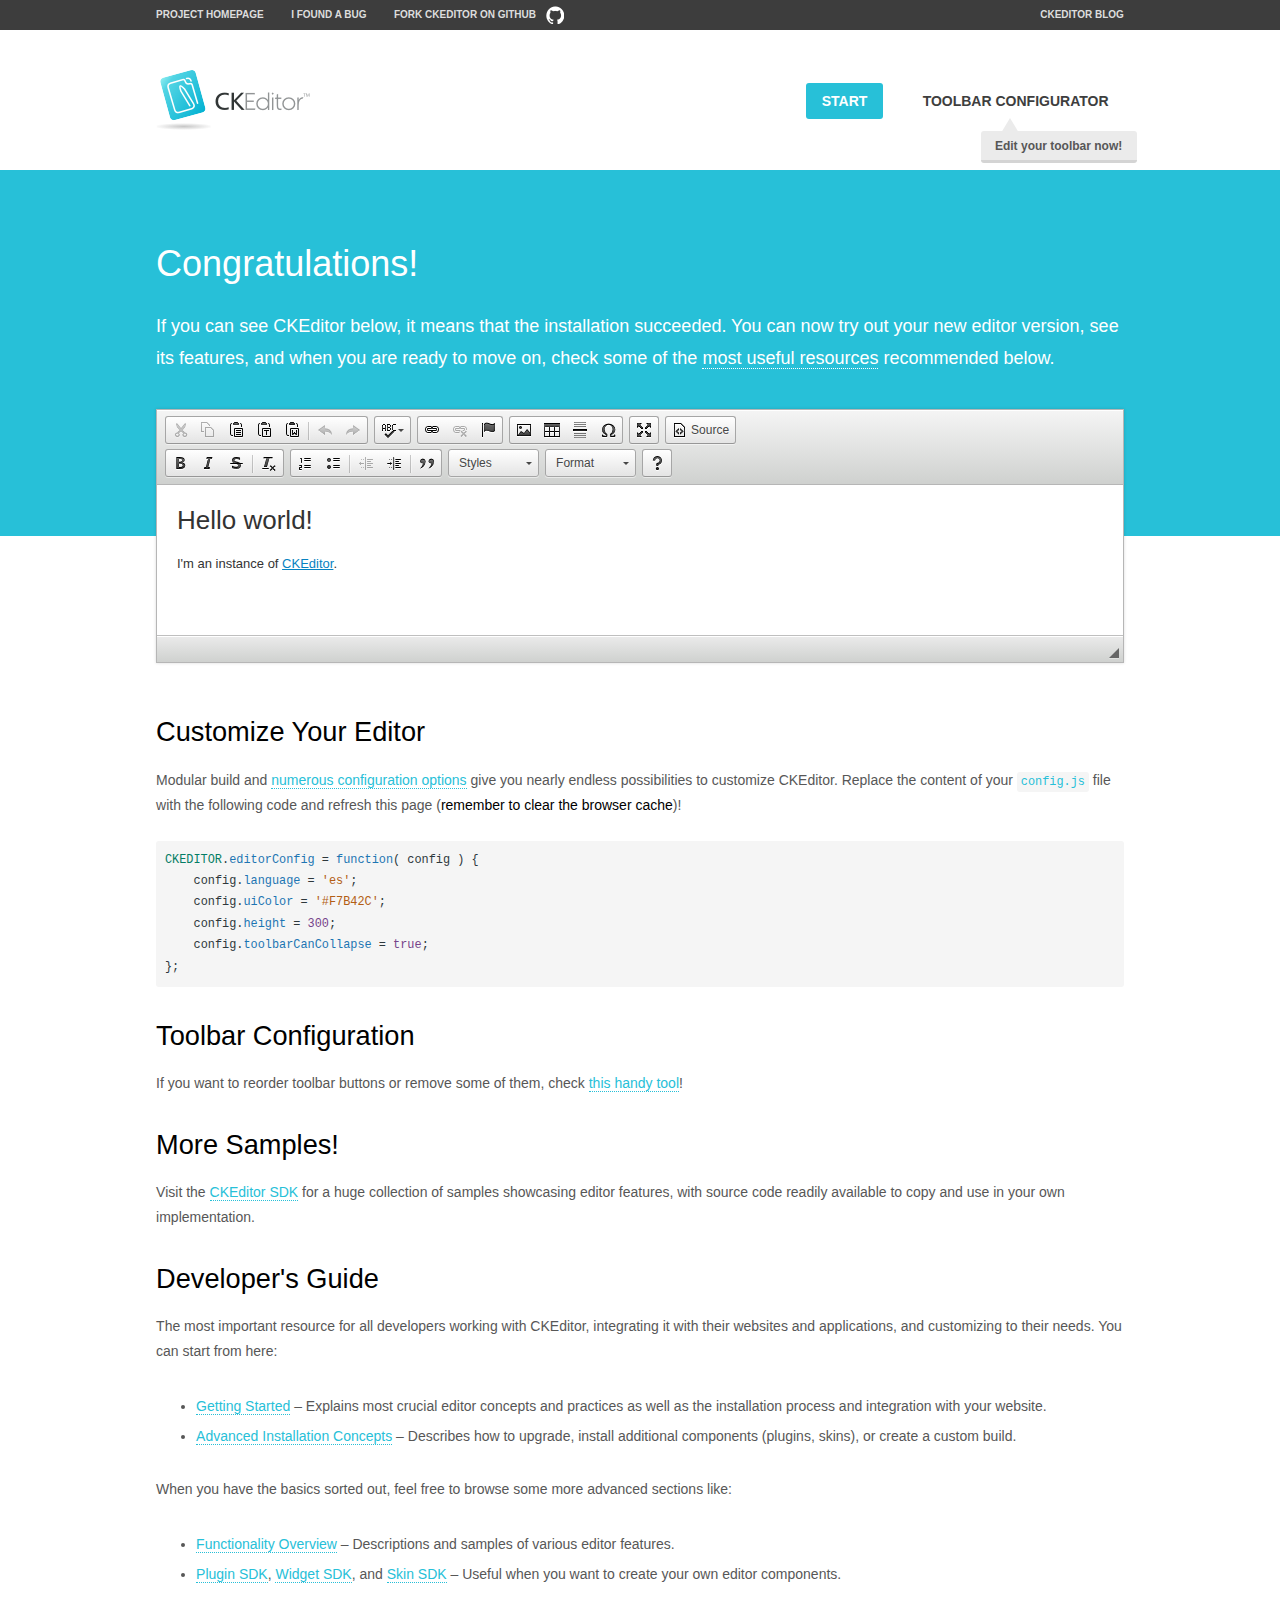
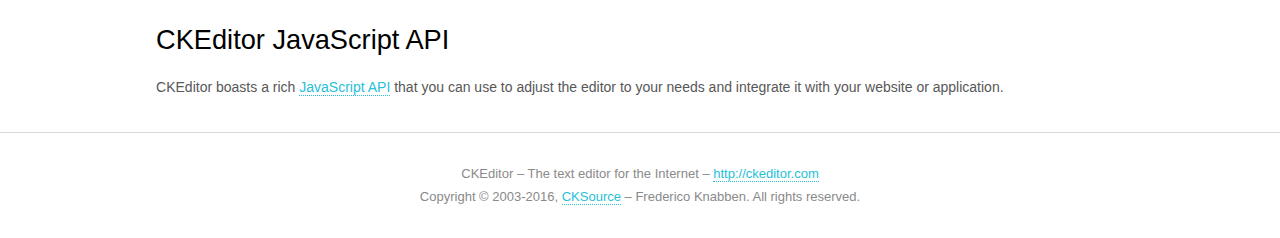
<file: Web-Side/panel/plugins/ckeditor/samples/index.html>
<!DOCTYPE html>
<!--
Copyright (c) 2003-2016, CKSource - Frederico Knabben. All rights reserved.
For licensing, see LICENSE.md or http://ckeditor.com/license
-->
<html>
<head>
	<meta charset="utf-8">
	<title>CKEditor Sample</title>
	<script src="../ckeditor.js"></script>
	<script src="js/sample.js"></script>
	<link rel="stylesheet" href="css/samples.css">
	<link rel="stylesheet" href="toolbarconfigurator/lib/codemirror/neo.css">
</head>
<body id="main">

<nav class="navigation-a">
	<div class="grid-container">
		<ul class="navigation-a-left grid-width-70">
			<li><a href="http://ckeditor.com">Project Homepage</a></li>
			<li><a href="http://dev.ckeditor.com/">I found a bug</a></li>
			<li><a href="http://github.com/ckeditor/ckeditor-dev" class="icon-pos-right icon-navigation-a-github">Fork CKEditor on GitHub</a></li>
		</ul>
		<ul class="navigation-a-right grid-width-30">
			<li><a href="http://ckeditor.com/blog-list">CKEditor Blog</a></li>
		</ul>
	</div>
</nav>

<header class="header-a">
	<div class="grid-container">
		<h1 class="header-a-logo grid-width-30">
			<a href="index.html"><img src="img/logo.png" alt="CKEditor Sample"></a>
		</h1>

		<nav class="navigation-b grid-width-70">
			<ul>
				<li><a href="index.html" class="button-a button-a-background">Start</a></li>
				<li><a href="toolbarconfigurator/index.html" class="button-a">Toolbar configurator <span class="balloon-a balloon-a-nw">Edit your toolbar now!</span></a></li>
			</ul>
		</nav>
	</div>
</header>

<main>
	<div class="adjoined-top">
		<div class="grid-container">
			<div class="content grid-width-100">
				<h1>Congratulations!</h1>
				<p>
					If you can see CKEditor below, it means that the installation succeeded.
					You can now try out your new editor version, see its features, and when you are ready to move on, check some of the <a href="#sample-customize">most useful resources</a> recommended below.
				</p>
			</div>
		</div>
	</div>
	<div class="adjoined-bottom">
		<div class="grid-container">
			<div class="grid-width-100">
				<div id="editor">
					<h1>Hello world!</h1>
					<p>I'm an instance of <a href="http://ckeditor.com">CKEditor</a>.</p>
				</div>
			</div>
		</div>
	</div>

	<div class="grid-container">
		<div class="content grid-width-100">
			<section id="sample-customize">
				<h2>Customize Your Editor</h2>
				<p>Modular build and <a href="http://docs.ckeditor.com/#!/guide/dev_configuration">numerous configuration options</a> give you nearly endless possibilities to customize CKEditor. Replace the content of your <code><a href="../config.js">config.js</a></code> file with the following code and refresh this page (<strong>remember to clear the browser cache</strong>)!</p>
		<pre class="cm-s-neo CodeMirror"><code><span style="padding-right: 0.1px;"><span class="cm-variable">CKEDITOR</span>.<span class="cm-property">editorConfig</span> <span class="cm-operator">=</span> <span class="cm-keyword">function</span>( <span class="cm-def">config</span> ) {</span>
<span style="padding-right: 0.1px;"><span class="cm-tab">	</span><span class="cm-variable-2">config</span>.<span class="cm-property">language</span> <span class="cm-operator">=</span> <span class="cm-string">'es'</span>;</span>
<span style="padding-right: 0.1px;"><span class="cm-tab">	</span><span class="cm-variable-2">config</span>.<span class="cm-property">uiColor</span> <span class="cm-operator">=</span> <span class="cm-string">'#F7B42C'</span>;</span>
<span style="padding-right: 0.1px;"><span class="cm-tab">	</span><span class="cm-variable-2">config</span>.<span class="cm-property">height</span> <span class="cm-operator">=</span> <span class="cm-number">300</span>;</span>
<span style="padding-right: 0.1px;"><span class="cm-tab">	</span><span class="cm-variable-2">config</span>.<span class="cm-property">toolbarCanCollapse</span> <span class="cm-operator">=</span> <span class="cm-atom">true</span>;</span>
<span style="padding-right: 0.1px;">};</span></code></pre>
			</section>

			<section>
				<h2>Toolbar Configuration</h2>
				<p>If you want to reorder toolbar buttons or remove some of them, check <a href="toolbarconfigurator/index.html">this handy tool</a>!</p>
			</section>

			<section>
				<h2>More Samples!</h2>
				<p>Visit the <a href="http://sdk.ckeditor.com">CKEditor SDK</a> for a huge collection of samples showcasing editor features, with source code readily available to copy and use in your own implementation.</p>
			</section>

			<section>
				<h2>Developer's Guide</h2>
				<p>The most important resource for all developers working with CKEditor, integrating it with their websites and applications, and customizing to their needs. You can start from here:</p>
				<ul>
					<li><a href="http://docs.ckeditor.com/#!/guide/dev_installation">Getting Started</a> &ndash; Explains most crucial editor concepts and practices as well as the installation process and integration with your website.</li>
					<li><a href="http://docs.ckeditor.com/#!/guide/dev_advanced_installation">Advanced Installation Concepts</a> &ndash; Describes how to upgrade, install additional components (plugins, skins), or create a custom build.</li>
				</ul>
					<p>When you have the basics sorted out, feel free to browse some more advanced sections like:</p>
				<ul>
					<li><a href="http://docs.ckeditor.com/#!/guide/dev_features">Functionality Overview</a> &ndash; Descriptions and samples of various editor features.</li>
					<li><a href="http://docs.ckeditor.com/#!/guide/plugin_sdk_intro">Plugin SDK</a>, <a href="http://docs.ckeditor.com/#!/guide/widget_sdk_intro">Widget SDK</a>, and <a href="http://docs.ckeditor.com/#!/guide/skin_sdk_intro">Skin SDK</a> &ndash; Useful when you want to create your own editor components.</li>
				</ul>
			</section>

			<section>
				<h2>CKEditor JavaScript API</h2>
				<p>CKEditor boasts a rich <a href="http://docs.ckeditor.com/#!/api">JavaScript API</a> that you can use to adjust the editor to your needs and integrate it with your website or application.</p>
			</section>
		</div>
	</div>
</main>

<footer class="footer-a grid-container">
	<div class="grid-container">
		<p class="grid-width-100">
			CKEditor &ndash; The text editor for the Internet &ndash; <a class="samples" href="http://ckeditor.com/">http://ckeditor.com</a>
		</p>
		<p class="grid-width-100" id="copy">
			Copyright &copy; 2003-2016, <a class="samples" href="http://cksource.com/">CKSource</a> &ndash; Frederico Knabben. All rights reserved.
		</p>
	</div>
</footer>
<script>
	initSample();
</script>

</body>
</html>
</file>
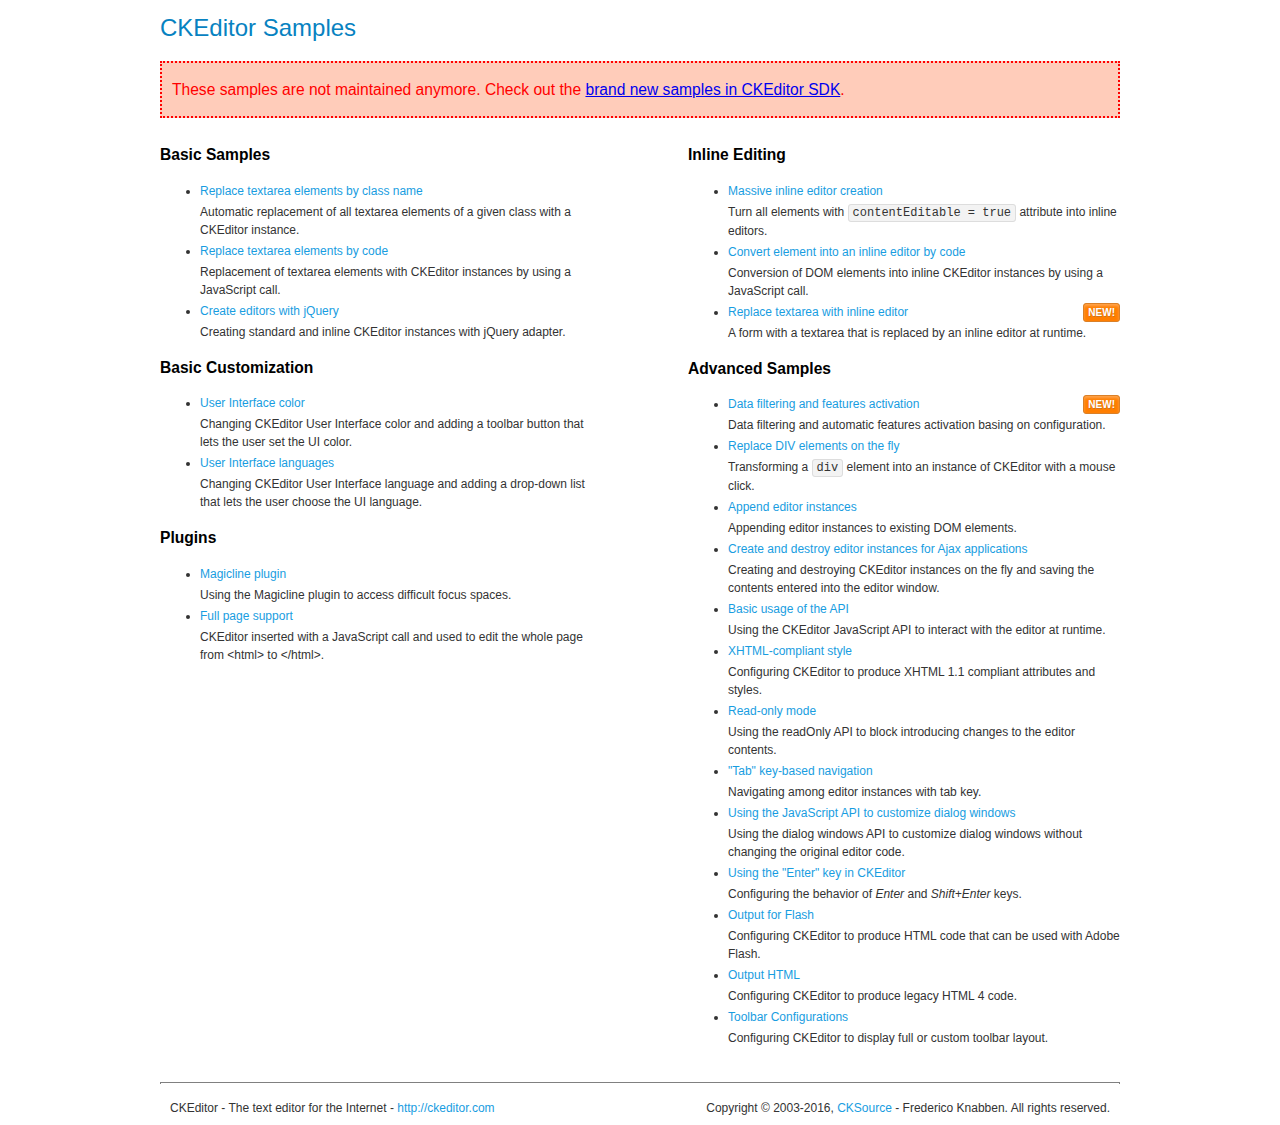
<file: Web-Side/panel/plugins/ckeditor/samples/old/index.html>
<!DOCTYPE html>
<!--
Copyright (c) 2003-2016, CKSource - Frederico Knabben. All rights reserved.
For licensing, see LICENSE.md or http://ckeditor.com/license
-->
<html>
<head>
	<meta charset="utf-8">
	<title>CKEditor Samples</title>
	<link rel="stylesheet" href="sample.css">
</head>
<body>
	<h1 class="samples">
		CKEditor Samples
	</h1>
	<div class="warning deprecated">
		These samples are not maintained anymore. Check out the <a href="http://sdk.ckeditor.com/">brand new samples in CKEditor SDK</a>.
	</div>
	<div class="twoColumns">
		<div class="twoColumnsLeft">
			<h2 class="samples">
				Basic Samples
			</h2>
			<dl class="samples">
				<dt><a class="samples" href="replacebyclass.html">Replace textarea elements by class name</a></dt>
				<dd>Automatic replacement of all textarea elements of a given class with a CKEditor instance.</dd>

				<dt><a class="samples" href="replacebycode.html">Replace textarea elements by code</a></dt>
				<dd>Replacement of textarea elements with CKEditor instances by using a JavaScript call.</dd>

				<dt><a class="samples" href="jquery.html">Create editors with jQuery</a></dt>
				<dd>Creating standard and inline CKEditor instances with jQuery adapter.</dd>
			</dl>

			<h2 class="samples">
				Basic Customization
			</h2>
			<dl class="samples">
				<dt><a class="samples" href="uicolor.html">User Interface color</a></dt>
				<dd>Changing CKEditor User Interface color and adding a toolbar button that lets the user set the UI color.</dd>

				<dt><a class="samples" href="uilanguages.html">User Interface languages</a></dt>
				<dd>Changing CKEditor User Interface language and adding a drop-down list that lets the user choose the UI language.</dd>
			</dl>


			<h2 class="samples">Plugins</h2>
<dl class="samples">
<dt><a class="samples" href="magicline/magicline.html">Magicline plugin</a></dt>
<dd>Using the Magicline plugin to access difficult focus spaces.</dd>

<dt><a class="samples" href="wysiwygarea/fullpage.html">Full page support</a></dt>
<dd>CKEditor inserted with a JavaScript call and used to edit the whole page from &lt;html&gt; to &lt;/html&gt;.</dd>
</dl>
		</div>
		<div class="twoColumnsRight">
			<h2 class="samples">
				Inline Editing
			</h2>
			<dl class="samples">
				<dt><a class="samples" href="inlineall.html">Massive inline editor creation</a></dt>
				<dd>Turn all elements with <code>contentEditable = true</code> attribute into inline editors.</dd>

				<dt><a class="samples" href="inlinebycode.html">Convert element into an inline editor by code</a></dt>
				<dd>Conversion of DOM elements into inline CKEditor instances by using a JavaScript call.</dd>

				<dt><a class="samples" href="inlinetextarea.html">Replace textarea with inline editor</a> <span class="new">New!</span></dt>
				<dd>A form with a textarea that is replaced by an inline editor at runtime.</dd>

				
			</dl>

			<h2 class="samples">
				Advanced Samples
			</h2>
			<dl class="samples">
				<dt><a class="samples" href="datafiltering.html">Data filtering and features activation</a> <span class="new">New!</span></dt>
				<dd>Data filtering and automatic features activation basing on configuration.</dd>

				<dt><a class="samples" href="divreplace.html">Replace DIV elements on the fly</a></dt>
				<dd>Transforming a <code>div</code> element into an instance of CKEditor with a mouse click.</dd>

				<dt><a class="samples" href="appendto.html">Append editor instances</a></dt>
				<dd>Appending editor instances to existing DOM elements.</dd>

				<dt><a class="samples" href="ajax.html">Create and destroy editor instances for Ajax applications</a></dt>
				<dd>Creating and destroying CKEditor instances on the fly and saving the contents entered into the editor window.</dd>

				<dt><a class="samples" href="api.html">Basic usage of the API</a></dt>
				<dd>Using the CKEditor JavaScript API to interact with the editor at runtime.</dd>

				<dt><a class="samples" href="xhtmlstyle.html">XHTML-compliant style</a></dt>
				<dd>Configuring CKEditor to produce XHTML 1.1 compliant attributes and styles.</dd>

				<dt><a class="samples" href="readonly.html">Read-only mode</a></dt>
				<dd>Using the readOnly API to block introducing changes to the editor contents.</dd>

				<dt><a class="samples" href="tabindex.html">"Tab" key-based navigation</a></dt>
				<dd>Navigating among editor instances with tab key.</dd>


				
<dt><a class="samples" href="dialog/dialog.html">Using the JavaScript API to customize dialog windows</a></dt>
<dd>Using the dialog windows API to customize dialog windows without changing the original editor code.</dd>

<dt><a class="samples" href="enterkey/enterkey.html">Using the &quot;Enter&quot; key in CKEditor</a></dt>
<dd>Configuring the behavior of <em>Enter</em> and <em>Shift+Enter</em> keys.</dd>

<dt><a class="samples" href="htmlwriter/outputforflash.html">Output for Flash</a></dt>
<dd>Configuring CKEditor to produce HTML code that can be used with Adobe Flash.</dd>

<dt><a class="samples" href="htmlwriter/outputhtml.html">Output HTML</a></dt>
<dd>Configuring CKEditor to produce legacy HTML 4 code.</dd>

<dt><a class="samples" href="toolbar/toolbar.html">Toolbar Configurations</a></dt>
<dd>Configuring CKEditor to display full or custom toolbar layout.</dd>

			</dl>
		</div>
	</div>
	<div id="footer">
		<hr>
		<p>
			CKEditor - The text editor for the Internet - <a class="samples" href="http://ckeditor.com/">http://ckeditor.com</a>
		</p>
		<p id="copy">
			Copyright &copy; 2003-2016, <a class="samples" href="http://cksource.com/">CKSource</a> - Frederico Knabben. All rights reserved.
		</p>
	</div>
</body>
</html>
</file>
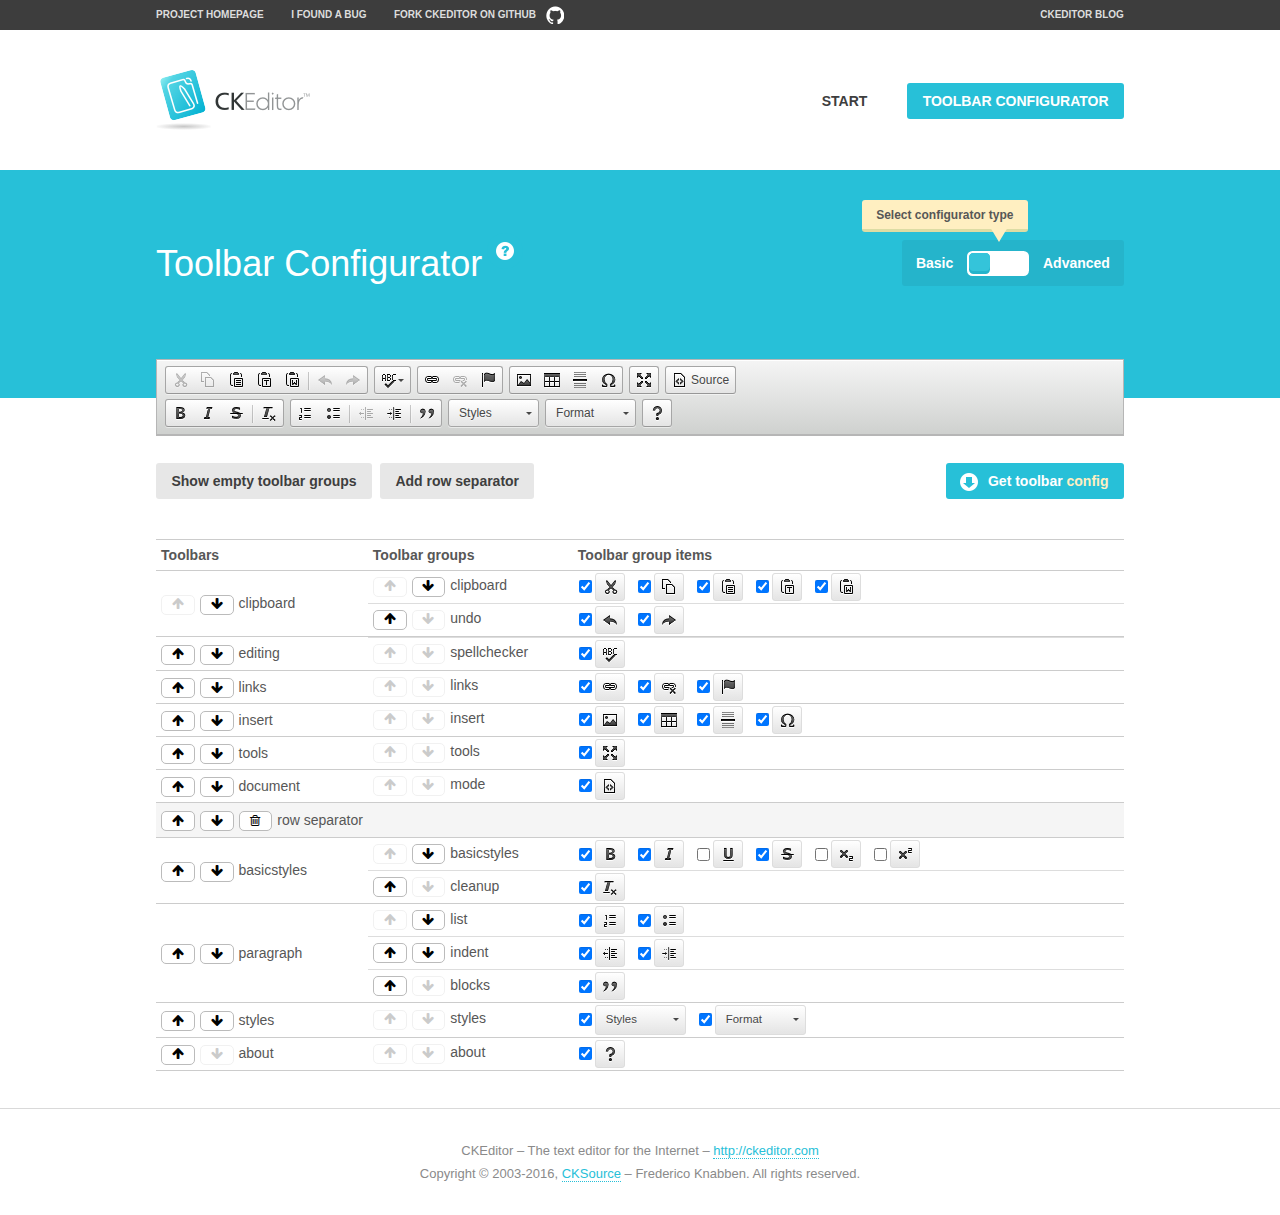
<file: Web-Side/panel/plugins/ckeditor/samples/toolbarconfigurator/index.html>
<!DOCTYPE html>
<!--
Copyright (c) 2003-2016, CKSource - Frederico Knabben. All rights reserved.
For licensing, see LICENSE.md or http://ckeditor.com/license
-->
<!--[if IE 8]><html class="ie8"><![endif]-->
<!--[if gt IE 8]><html><![endif]-->
<!--[if !IE]><!--><html><!--<![endif]-->
<head>
	<meta charset="utf-8">
	<title>Toolbar Configurator</title>
	<script src="../../ckeditor.js"></script>
	<script>
		if ( CKEDITOR.env.ie && CKEDITOR.env.version < 9 )
			CKEDITOR.tools.enableHtml5Elements( document );
	</script>
	<link rel="stylesheet" href="lib/codemirror/codemirror.css">
	<link rel="stylesheet" href="lib/codemirror/show-hint.css">
	<link rel="stylesheet" href="lib/codemirror/neo.css">
	<link rel="stylesheet" href="css/fontello.css">
	<link rel="stylesheet" href="../css/samples.css">
</head>
<body id="toolbar">

<nav class="navigation-a">
	<div class="grid-container">
		<ul class="navigation-a-left grid-width-70">
			<li><a href="http://ckeditor.com">Project Homepage</a></li>
			<li><a href="http://dev.ckeditor.com/">I found a bug</a></li>
			<li><a href="http://github.com/ckeditor/ckeditor-dev" class="icon-pos-right icon-navigation-a-github">Fork CKEditor on GitHub</a></li>
		</ul>
		<ul class="navigation-a-right grid-width-30">
			<li><a href="http://ckeditor.com/blog-list">CKEditor Blog</a></li>
		</ul>
	</div>
</nav>

<header class="header-a">
	<div class="grid-container">
		<h1 class="header-a-logo grid-width-30">
			<a href="../index.html"><img src="../img/logo.png" alt="CKEditor Logo"></a>
		</h1>
		<nav class="navigation-b grid-width-70">
			<ul>
				<li><a href="../index.html"  class="button-a">Start</a></li>
				<li><a href="index.html"  class="button-a button-a-background">Toolbar configurator</a></li>
			</ul>
		</nav>
	</div>
</header>

<main>
	<div class="adjoined-top">
		<div class="grid-container">
			<div class="content grid-width-100">
				<div class="grid-container-nested">
					<h1 class="grid-width-60">
						Toolbar Configurator
						<a href="#help-content" type="button" title="Configurator help" id="help" class="button-a button-a-background button-a-no-text icon-pos-left icon-question-mark">Help</a>
					</h1>

					<div class="grid-width-40 grid-switch-magic">
						<div class="switch">
							<span class="balloon-a balloon-a-se">Select configurator type</span>
							<input type="radio" name="radio" data-num="1" id="radio-basic" />
							<input type="radio" name="radio" data-num="2" id="radio-advanced" />
							<label data-for="1" for="radio-basic">Basic</label>
							<span class="switch-inner">
								<span class="handler"></span>
							</span>
							<label data-for="2" for="radio-advanced">Advanced</label>
						</div>
					</div>
				</div>
			</div>
		</div>
	</div>
	<div class="adjoined-bottom">
		<div class="grid-container">
			<div class="grid-width-100">
				<div class="editors-container">
					<div id="editor-basic"></div>
					<div id="editor-advanced"></div>
				</div>
			</div>
		</div>
	</div>

	<div class="grid-container configurator">
		<div class="content grid-width-100">
			<div class="configurator">
				<div>
					<div id="toolbarModifierWrapper"></div>
				</div>
			</div>
		</div>
	</div>

	<div id="help-content">
		<div class="grid-container">
			<div class="grid-width-100">
				<h2>What Am I Doing Here?</h2>

				<div class="grid-container grid-container-nested">
					<div class="basic">
						<div class="grid-width-50">
							<p>Arrange <a href="http://docs.ckeditor.com/#!/api/CKEDITOR.config-cfg-toolbarGroups">toolbar groups</a>, toggle <a href="http://docs.ckeditor.com/#!/api/CKEDITOR.config-cfg-removeButtons">button visibility</a> according to your needs and get your toolbar configuration.</p>
							<p>You can replace the content of the <a href="../../config.js"><code>config.js</code></a> file with the generated configuration. If you already set some configuration options you will need to merge both configurations.</p>
						</div>
						<div class="grid-width-50">
							<p>Read more about different ways of <a href="http://docs.ckeditor.com/#!/guide/dev_configuration">setting configuration</a> and do not forget about <strong>clearing browser cache</strong>.</p>
							<p>Arranging toolbar groups is the recommended way of configuring the toolbar, but if you need more freedom you can use the <a href="#advanced">advanced configurator</a>.</p>
						</div>
					</div>
					<div class="advanced" style="display: none;">
						<div class="grid-width-50">
							<p>With this code editor you can edit your <a href="http://docs.ckeditor.com/#!/api/CKEDITOR.config-cfg-toolbar">toolbar configuration</a> live.</p>
							<p>You can replace the content of the <a href="../../config.js"><code>config.js</code></a> file with the generated configuration. If you already set some configuration options you will need to merge both configurations.</p>
						</div>
						<div class="grid-width-50">
							<p>Read more about different ways of <a href="http://docs.ckeditor.com/#!/guide/dev_configuration">setting configuration</a> and do not forget about <strong>clearing browser cache</strong>.</p>
						</div>
					</div>
				</div>

				<p class="grid-container grid-container-nested">
					<button type="button" class="help-content-close grid-width-100 button-a button-a-background">Got it. Let's play!</button>
				</p>
			</div>
		</div>
	</div>
</main>

<footer class="footer-a grid-container">
	<p class="grid-width-100">
		CKEditor &ndash; The text editor for the Internet &ndash; <a class="samples" href="http://ckeditor.com/">http://ckeditor.com</a>
	</p>
	<p class="grid-width-100" id="copy">
		Copyright &copy; 2003-2016, <a class="samples" href="http://cksource.com/">CKSource</a> &ndash; Frederico Knabben. All rights reserved.
	</p>
</footer>

<script src="lib/codemirror/codemirror.js"></script>
<script src="lib/codemirror/javascript.js"></script>
<script src="lib/codemirror/show-hint.js"></script>

<script src="js/fulltoolbareditor.js"></script>
<script src="js/abstracttoolbarmodifier.js"></script>
<script src="js/toolbarmodifier.js"></script>
<script src="js/toolbartextmodifier.js"></script>
<script src="../js/sf.js"></script>

<script>
	( function() {
		'use strict';

		var mode = ( window.location.hash.substr( 1 ) === 'advanced' ) ? 'advanced' : 'basic',
			configuratorSection = CKEDITOR.document.findOne( 'main > .grid-container.configurator' ),
			basicInstruction = CKEDITOR.document.findOne( '#help-content .basic' ),
			advancedInstruction = CKEDITOR.document.findOne( '#help-content .advanced' ),

			// Configurator mode switcher.
			modeSwitchBasic = CKEDITOR.document.getById( 'radio-basic' ),
			modeSwitchAdvanced = CKEDITOR.document.getById( 'radio-advanced' );

		// Initial setup
		function updateSwitcher() {
			if ( mode === 'advanced' ) {
				modeSwitchAdvanced.$.checked = true;
			} else {
				modeSwitchBasic.$.checked = true;
			}
		}

		updateSwitcher();

		CKEDITOR.document.getWindow().on( 'hashchange', function( e ) {
			var hash = window.location.hash.substr( 1 );
			if ( !( hash === 'advanced' || hash === 'basic' ) ) {
				return;
			}
			mode = hash;
			onToolbarsDone( mode );
		} );

		CKEDITOR.document.getWindow().on( 'resize', function() {
			updateToolbar( ( mode === 'basic' ? toolbarModifier : toolbarTextModifier )[ 'editorInstance' ] );
		} );

		function onRefresh( modifier ) {
			modifier = modifier || this;

			if ( mode === 'basic' && modifier instanceof ToolbarConfigurator.ToolbarTextModifier ) {
				return;
			}

			// CodeMirror container becomes visible, so we need to refresh and to avoid rendering problems.
			if ( mode === 'advanced' && modifier instanceof ToolbarConfigurator.ToolbarTextModifier ) {
				modifier.codeContainer.refresh();
			}

			updateToolbar( modifier.editorInstance );
		}

		function updateToolbar( editor ) {
			var editorContainer = editor.container;

			// Not always editor is loaded.
			if ( !editorContainer ) {
				return;
			}

			var displayStyle = editorContainer.getStyle( 'display' );

			editorContainer.setStyle( 'display', 'block' );

			var newHeight = editorContainer.getSize( 'height' );

			var newMarginTop = parseInt( editorContainer.getComputedStyle( 'margin-top' ), 10 );
			newMarginTop = ( isNaN( newMarginTop ) ? 0 : Number( newMarginTop ) );

			var newMarginBottom = parseInt( editorContainer.getComputedStyle( 'margin-bottom' ), 10 );
			newMarginBottom = ( isNaN( newMarginBottom ) ? 0 : Number( newMarginBottom ) );

			var result = newHeight + newMarginTop + newMarginBottom;

			editorContainer.setStyle( 'display', displayStyle );

			editor.container.getAscendant( 'div' ).setStyle( 'height', result + 'px' );
		}

		var toolbarModifier = new ToolbarConfigurator.ToolbarModifier( 'editor-basic' );

		var done = 0;
		toolbarModifier.init( onToolbarInit );
		toolbarModifier.onRefresh = onRefresh;

		CKEDITOR.document.getById( 'toolbarModifierWrapper' ).append( toolbarModifier.mainContainer );

		var toolbarTextModifier = new ToolbarConfigurator.ToolbarTextModifier( 'editor-advanced' );
		toolbarTextModifier.init( onToolbarInit );
		toolbarTextModifier.onRefresh = onRefresh;

		function onToolbarInit() {
			if ( ++done === 2 ) {
				onToolbarsDone();

				positionSticky.watch( CKEDITOR.document.findOne( '.toolbar' ), function() {
					return mode === 'advanced';
				} );
			}
		}

		function onToolbarsDone() {
			if ( mode === 'basic' ) {
				toggleModeBasic( false );
			} else {
				toggleModeAdvanced( false );
			}

			updateSwitcher();

			setTimeout( function() {
				CKEDITOR.document.findOne( '.editors-container' ).addClass( 'active' );
				CKEDITOR.document.findOne( '#toolbarModifierWrapper' ).addClass( 'active' );
			}, 200 );
		}

		CKEDITOR.document.getById( 'toolbarModifierWrapper' ).append( toolbarTextModifier.mainContainer );

		function toogleModeSwitch( onElement, offElement, onModifier, offModifier ) {
			onElement.addClass( 'fancy-button-active' );
			offElement.removeClass( 'fancy-button-active' );

			onModifier.showUI();
			offModifier.hideUI();
		}

		function toggleModeBasic( callOnRefresh ) {
			callOnRefresh = ( callOnRefresh !== false );
			mode = 'basic';
			window.location.hash = '#basic';
			toogleModeSwitch( modeSwitchBasic, modeSwitchAdvanced, toolbarModifier, toolbarTextModifier );

			configuratorSection.removeClass( 'freed-width' );
			basicInstruction.show();
			advancedInstruction.hide();

			callOnRefresh && onRefresh( toolbarModifier );
		}

		function toggleModeAdvanced( callOnRefresh ) {
			callOnRefresh = ( callOnRefresh !== false );
			mode = 'advanced';
			window.location.hash = '#advanced';
			toogleModeSwitch( modeSwitchAdvanced, modeSwitchBasic, toolbarTextModifier, toolbarModifier );

			configuratorSection.addClass( 'freed-width' );
			advancedInstruction.show();
			basicInstruction.hide();

			callOnRefresh && onRefresh( toolbarTextModifier );
		}

		modeSwitchBasic.on( 'click', toggleModeBasic );
		modeSwitchAdvanced.on( 'click', toggleModeAdvanced );

		//
		// Position:sticky for the toolbar.
		//

		// Will make elements behave like they were styled with position:sticky.
		var positionSticky = {
			// Store object: {
			// 		element: CKEDITOR.dom.element, // Element which will float.
			// 		placeholder: CKEDITOR.dom.element, // Placeholder which is place to prevent page bounce.
			// 		isFixed: boolean // Whether element float now.
			// }
			watched: [],

			active: [],

			staticContainer: null,

			init: function() {
				var element = CKEDITOR.dom.element.createFromHtml(
					'<div class="staticContainer">' +
						'<div class="grid-container" >' +
							'<div class="grid-width-100">' +
								'<div class="inner"></div>' +
							'</div>' +
						'</div>' +
					'</div>' );

				this.staticContainer = element.findOne( '.inner' );

				CKEDITOR.document.getBody().append( element );
			},

			watch: function( element, preventFunc ) {
				this.watched.push( {
					element: element,
					placeholder: new CKEDITOR.dom.element( 'div' ),
					isFixed: false,
					preventFunc: preventFunc
				} );
			},

			checkAll: function() {
				for ( var i = 0; i < this.watched.length; i++ ) {
					this.check( this.watched[ i ] );
				}
			},

			check: function( element ) {
				var isFixed = element.isFixed;
				var shouldBeFixed = this.shouldBeFixed( element );

				// Nothing to be done.
				if ( isFixed === shouldBeFixed ) {
					return;
				}

				var placeholder = element.placeholder;

				if ( isFixed ) {
					// Unfixing.

					element.element.insertBefore( placeholder );
					placeholder.remove();

					element.element.removeStyle( 'margin' );

					this.active.splice( CKEDITOR.tools.indexOf( this.active, element ), 1 );

				} else {
					// Fixing.
					placeholder.setStyle( 'width', element.element.getSize( 'width' ) + 'px' );
					placeholder.setStyle( 'height', element.element.getSize( 'height' ) + 'px' );
					placeholder.setStyle( 'margin-bottom', element.element.getComputedStyle( 'margin-bottom' ) );
					placeholder.setStyle( 'display', element.element.getComputedStyle( 'display' ) );
					placeholder.insertAfter( element.element );

					this.staticContainer.append( element.element );

					this.active.push( element );
				}

				element.isFixed = !element.isFixed;
			},

			shouldBeFixed: function( element ) {
				if ( element.preventFunc && element.preventFunc() ) {
					return false;
				}

				// If element is already fixed we are checking it's placeholder.
				var related = ( element.isFixed ? element.placeholder : element.element ),
					clientRect = related.$.getBoundingClientRect(),
					staticHeight = this.staticContainer.getSize('height' ),
					elemHeight = element.element.getSize( 'height' );

				if ( element.isFixed ) {
					return ( clientRect.top + elemHeight < staticHeight );
				} else {
					return ( clientRect.top < staticHeight );
				}
			}
		};

		positionSticky.init();

		CKEDITOR.document.getWindow().on( 'scroll',
			new CKEDITOR.tools.eventsBuffer( 100, positionSticky.checkAll, positionSticky ).input
		);

		// Make the toolbar sticky.
		positionSticky.watch( CKEDITOR.document.findOne( '.editors-container' ) );

		// Help button and help-content.
		( function() {
			var helpButton = CKEDITOR.document.getById( 'help' ),
				helpContent = CKEDITOR.document.getById( 'help-content' );

			// Don't show help button on IE8 because it's unsupported by Pico Modal.
			if ( CKEDITOR.env.ie && CKEDITOR.env.version == 8 ) {
				helpButton.hide();
			} else {
				// Display help modal when the button is clicked.
				helpButton.on( 'click', function( evt ) {
					SF.modal( {
						// Clone modal content from DOM.
						content: helpContent.getHtml(),

						afterCreate: function( modal ) {
							// Enable modal content button to close the modal.
							new CKEDITOR.dom.element( modal.modalElem() ).findOne( '.help-content-close' ).once( 'click', modal.close );
						}
					} ).show();
				} );
			}
		} )();
	} )();
</script>
</body>
</html>
</file>
<file: Web-Side/panel/plugins/ckeditor/samples/css/samples.css>
/**
 * @license Copyright (c) 2003-2016, CKSource - Frederico Knabben. All rights reserved.
 * For licensing, see LICENSE.md or http://ckeditor.com/license
 */
@media (max-width: 900px) {
  .global-is-mobile-hidden {
    display: none !important;
  }
}
article,
aside,
details,
figcaption,
figure,
footer,
header,
hgroup,
main,
menu,
nav,
section {
  display: block;
}
body,
html {
  margin: 0;
  padding: 0;
  font: 16px / 1.8 Arial, 'Helvetica Neue', Helvetica, sans-serif;
  font-weight: 300;
  color: #575757;
}
.grid-width-10 {
  width: 10%;
}
.grid-width-20 {
  width: 20%;
}
.grid-width-30 {
  width: 30%;
}
.grid-width-40 {
  width: 40%;
}
.grid-width-50 {
  width: 50%;
}
.grid-width-60 {
  width: 60%;
}
.grid-width-70 {
  width: 70%;
}
.grid-width-80 {
  width: 80%;
}
.grid-width-90 {
  width: 90%;
}
.grid-width-100 {
  width: 100%;
}
@media (max-width: 900px) {
  .grid-width-10,
  .grid-width-20,
  .grid-width-30,
  .grid-width-40,
  .grid-width-50,
  .grid-width-60,
  .grid-width-70,
  .grid-width-80,
  .grid-width-90,
  .grid-width-100 {
    width: 100%;
  }
}
*[class*="grid-width"] {
  -webkit-box-sizing: border-box;
  -moz-box-sizing: border-box;
  box-sizing: border-box;
  padding-left: 4%;
  padding-right: 4%;
  float: left;
}
*[class*="grid-width"]:after,
.grid-container:after,
*[class*="grid-width"]:before,
.grid-container:before {
  content: '';
  display: block;
  overflow: hidden;
  visibility: hidden;
  font-size: 0;
  line-height: 0;
  width: 0;
  height: 0;
}
*[class*="grid-width"]:after,
.grid-container:after {
  clear: both;
}
.grid-container {
  -webkit-box-sizing: border-box;
  -moz-box-sizing: border-box;
  box-sizing: border-box;
  margin-left: auto;
  margin-right: auto;
}
.grid-container-nested *[class*="grid-width"]:first-child {
  padding-left: 0;
}
.grid-container-nested *[class*="grid-width"]:last-child {
  padding-right: 0;
}
@media (max-width: 900px) {
  .grid-container-nested *[class*="grid-width"]:first-child {
    padding-left: 4%;
  }
  .grid-container-nested *[class*="grid-width"]:last-child {
    padding-right: 4%;
  }
}
.header-a {
  min-height: 140px;
  overflow: hidden;
}
.header-a .header-a-logo {
  margin: 40px 0 0;
}
@media (max-width: 900px) {
  .header-a .header-a-logo {
    text-align: center;
  }
}
.header-a .header-a-logo img {
  border: transparent;
}
.navigation-a {
  height: 30px;
  background: #3d3d3d;
  position: absolute;
  left: 0;
  right: 0;
  top: 0;
  padding: 0;
  overflow: hidden;
}
@media (max-width: 900px) {
  .navigation-a {
    text-align: center;
  }
}
.navigation-a ul {
  list-style: none;
  margin: 0;
  overflow: hidden;
}
.navigation-a ul li,
.navigation-a ul li a {
  display: inline-block;
}
@media (max-width: 900px) {
  .navigation-a ul {
    width: auto;
    text-overflow: ellipsis;
    white-space: nowrap;
    display: inline-block;
    float: none;
  }
  .navigation-a ul:before,
  .navigation-a ul:after {
    display: none;
  }
}
.navigation-a ul.navigation-a-left {
  text-align: left;
}
@media (max-width: 900px) {
  .navigation-a ul.navigation-a-left {
    padding-right: 0;
  }
}
.navigation-a ul.navigation-a-right {
  text-align: right;
}
@media (max-width: 900px) {
  .navigation-a ul.navigation-a-right {
    padding-left: 23px;
  }
}
.navigation-a ul li + li {
  margin-left: 23px;
}
.navigation-a ul li a {
  font-size: 10px;
  font-size: 0.625rem;
  line-height: 18px;
  line-height: 1.13rem;
  line-height: 30px;
  float: left;
  color: #dddddd;
  font-weight: bold;
  text-decoration: none;
  text-transform: uppercase;
}
.navigation-a ul li a:hover {
  cursor: pointer;
  color: #ffffff;
}
.icon-navigation-a-github:before,
.icon-navigation-a-github:after {
  background-image: url("[data-uri]");
}
.navigation-b {
  text-align: right;
  margin: 52px 0 0;
  overflow: visible;
}
@media (max-width: 900px) {
  .navigation-b {
    text-align: center;
    margin-top: 20px;
    padding: 0;
  }
}
.navigation-b ul {
  padding: 0;
  list-style: none;
  margin: 0;
  overflow: visible;
}
.navigation-b ul li,
.navigation-b ul li a {
  display: inline-block;
}
@media (max-width: 900px) {
  .navigation-b ul {
    display: table;
    width: 100%;
    padding-bottom: 1.5em;
  }
}
@media (max-width: 900px) {
  .navigation-b ul li {
    display: table-row;
  }
}
.navigation-b ul li + li {
  margin-left: 20px;
}
@media (max-width: 900px) {
  .navigation-b ul li + li {
    margin-left: 0;
  }
}
.navigation-b ul li a {
  -webkit-box-sizing: border-box;
  -moz-box-sizing: border-box;
  box-sizing: border-box;
  text-transform: uppercase;
  text-decoration: none;
  outline: none;
}
@media (max-width: 900px) {
  .navigation-b ul li a {
    width: 100%;
    -webkit-border-radius: 0;
    -webkit-background-clip: padding-box;
    -moz-border-radius: 0;
    -moz-background-clip: padding;
    border-radius: 0;
    background-clip: padding-box;
  }
}
.footer-a {
  font-size: 13px;
  font-size: 0.8125rem;
  line-height: 23.4px;
  line-height: 1.46rem;
  padding-top: 2.25em;
  padding-bottom: 2.25em;
  overflow: hidden;
  color: #8a8a8a;
}
.footer-a a {
  color: #27c0d8;
  text-decoration: none;
  border-bottom: 1px dotted #27c0d8;
}
.footer-a a:hover {
  color: #23adc2;
}
.footer-a p {
  margin: 0;
  display: inline-block;
  text-align: center;
}
.content {
  font-size: 14px;
  font-size: 0.875rem;
  line-height: 25.2px;
  line-height: 1.57rem;
  overflow: hidden;
  padding-top: 1.5em;
  padding-bottom: 1.5em;
}
.content p {
  margin: 0.75em 0;
}
.content ul,
.content ol,
.content pre,
.content blockquote,
.content textarea:not([class^="cke"]),
.content .cke {
  margin: 1.875em 0;
}
.content code,
.content kbd {
  -webkit-border-radius: 3px;
  -webkit-background-clip: padding-box;
  -moz-border-radius: 3px;
  -moz-background-clip: padding;
  border-radius: 3px;
  background-clip: padding-box;
  padding: 3px 4px;
}
.content pre,
.content code,
.content kbd,
.content blockquote {
  background: #f5f5f5;
}
.content blockquote,
.content pre {
  background: none;
  border-left: 4px solid #27c0d8;
  padding: 1.5em 2.25em;
}
.content p a,
.content ul a,
.content ol a,
.content blockquote a,
.content h1 a,
.content h2 a,
.content h3 a,
.content h4 a,
.content h5 a {
  color: #27c0d8;
  text-decoration: none;
  border-bottom: 1px dotted #27c0d8;
}
.content p a:hover,
.content ul a:hover,
.content ol a:hover,
.content blockquote a:hover,
.content h1 a:hover,
.content h2 a:hover,
.content h3 a:hover,
.content h4 a:hover,
.content h5 a:hover {
  color: #23adc2;
}
.content h1,
.content h2,
.content h3,
.content h4,
.content h5 {
  color: #000;
  font-weight: 100;
}
.content h1 code,
.content h2 code,
.content h3 code,
.content h4 code,
.content h5 code,
.content h1 kbd,
.content h2 kbd,
.content h3 kbd,
.content h4 kbd,
.content h5 kbd {
  font-size: inherit;
}
.content h1 a.content-heading-anchor,
.content h2 a.content-heading-anchor,
.content h3 a.content-heading-anchor,
.content h4 a.content-heading-anchor,
.content h5 a.content-heading-anchor {
  font-weight: 100;
  vertical-align: middle;
  opacity: 0;
  border: 0;
}
.content h1:hover a.content-heading-anchor,
.content h2:hover a.content-heading-anchor,
.content h3:hover a.content-heading-anchor,
.content h4:hover a.content-heading-anchor,
.content h5:hover a.content-heading-anchor {
  opacity: 1;
}
.content h1:target a,
.content h2:target a,
.content h3:target a,
.content h4:target a,
.content h5:target a {
  -webkit-animation: targetLinkOpacity 0.5s linear alternate;
  -moz-animation: targetLinkOpacity 0.5s linear alternate;
  -o-animation: targetLinkOpacity 0.5s linear alternate;
  animation: targetLinkOpacity 0.5s linear alternate;
  opacity: 1;
}
.content input,
.content select,
.content textarea:not([class^="cke"]) {
  -webkit-border-radius: 3px;
  -webkit-background-clip: padding-box;
  -moz-border-radius: 3px;
  -moz-background-clip: padding;
  border-radius: 3px;
  background-clip: padding-box;
  -webkit-box-shadow: inset 0 1px 1px rgba(0, 0, 0, 0.08);
  -moz-box-shadow: inset 0 1px 1px rgba(0, 0, 0, 0.08);
  box-shadow: inset 0 1px 1px rgba(0, 0, 0, 0.08);
  font: inherit;
  color: inherit;
  border: 1px solid #d9d9d9;
  padding: .2em .5em;
}
.content input:focus,
.content select:focus,
.content textarea:not([class^="cke"]):focus {
  border-color: #66afe9;
  outline: 0;
  -webkit-box-shadow: inset 0 1px 1px rgba(0, 0, 0, 0.08), 0 0 8px #93c6ef;
  -moz-box-shadow: inset 0 1px 1px rgba(0, 0, 0, 0.08), 0 0 8px #93c6ef;
  box-shadow: inset 0 1px 1px rgba(0, 0, 0, 0.08), 0 0 8px #93c6ef;
}
.content abbr {
  border-bottom: 1px dotted #666;
  cursor: pointer;
}
.content blockquote {
  font-style: italic;
  font-family: Georgia, Times, "Times New Roman", serif;
  font-size: 16px;
  font-size: 1rem;
  line-height: 28.8px;
  line-height: 1.8rem;
}
.content em {
  font-style: italic;
}
.content h1 {
  font-size: 36px;
  font-size: 2.25rem;
  line-height: 64.8px;
  line-height: 4.05rem;
  margin: 1.125em 0 0;
}
.content h2 {
  font-size: 27.2px;
  font-size: 1.7rem;
  line-height: 48.96px;
  line-height: 3.06rem;
  margin: 0.9em 0 0;
}
.content h3 {
  font-size: 24px;
  font-size: 1.5rem;
  line-height: 43.2px;
  line-height: 2.7rem;
  font-weight: 500;
  margin: 0.75em 0 0;
}
.content h4 {
  font-size: 19.2px;
  font-size: 1.2rem;
  line-height: 34.56px;
  line-height: 2.16rem;
  font-weight: 500;
  margin: 0.75em 0 0;
}
.content h5 {
  font-size: 17.6px;
  font-size: 1.1rem;
  line-height: 31.68px;
  line-height: 1.98rem;
  font-weight: 500;
  margin: 0.75em 0 0;
}
.content hr {
  border: 0;
  border-top: 4px solid #d9d9d9;
  margin: 1.5em 0;
}
.content input[type="text"] {
  height: 1.8em;
  line-height: 1.8em;
}
.content input[type="button"] {
  -webkit-appearance: button;
  -moz-appearance: button;
  appearance: button;
}
.content kbd {
  font-size: 12px;
  font-size: 0.75rem;
  line-height: 21.6px;
  line-height: 1.35rem;
  font-family: Arial, 'Helvetica Neue', Helvetica, sans-serif;
  padding: 2px 6px;
  -webkit-box-shadow: 0 0 4px #ffffff inset, 0 2px 0 #d9d9d9;
  -moz-box-shadow: 0 0 4px #ffffff inset, 0 2px 0 #d9d9d9;
  box-shadow: 0 0 4px #ffffff inset, 0 2px 0 #d9d9d9;
}
.content p img {
  vertical-align: middle;
}
.content p pre {
  padding: 1.5em;
}
.content pre {
  padding: 0;
  border: 0;
  tab-size: 4;
  -o-tab-size: 4;
  -moz-tab-size: 4;
}
.content pre,
.content code {
  font-size: 11.89px;
  font-size: 0.743rem;
  line-height: 21.4px;
  line-height: 1.34rem;
  font-family: Consolas, Menlo, Monaco, Lucida Console, Liberation Mono, DejaVu Sans Mono, Bitstream Vera Sans Mono, Courier New, monospace, serif;
}
.content pre a,
.content code a {
  border: 0;
}
.content pre code {
  padding: 0.75em;
  display: block;
}
.content strong {
  color: #000;
}
.content ul ul,
.content ol ul,
.content ul ol,
.content ol ol {
  margin: 0.75em 0;
}
.content ul li,
.content ol li {
  font-size: 14px;
  font-size: 0.875rem;
  line-height: 30.24px;
  line-height: 1.89rem;
}
.content textarea:not([class^="cke"]) {
  width: 100%;
}
.content div.todo {
  border: 2px dotted #444;
  padding: 10px;
  margin: 60px 0 10px 0;
  /* Remove me some day */
}
.content div.todo:before {
  content: "TODO";
  font-weight: bold;
}
body a.button-a,
body button.button-a,
body input.button-a {
  -webkit-border-radius: 3px;
  -webkit-background-clip: padding-box;
  -moz-border-radius: 3px;
  -moz-background-clip: padding;
  border-radius: 3px;
  background-clip: padding-box;
  font-size: 14px;
  font-size: 0.875rem;
  line-height: 25.2px;
  line-height: 1.57rem;
  height: 36px;
  line-height: 36px;
  padding: 0 1.1em;
  font-weight: 700;
  color: #3e3e3e;
  white-space: nowrap;
  text-decoration: none;
  display: inline-block;
  cursor: pointer;
  border: 0;
  vertical-align: middle;
  margin: 1px 0;
  background: transparent;
}
body a.button-a.icon-pos-left,
body button.button-a.icon-pos-left,
body input.button-a.icon-pos-left {
  padding-left: .8em;
}
body a.button-a.icon-pos-right,
body button.button-a.icon-pos-right,
body input.button-a.icon-pos-right {
  padding-right: .8em;
}
body a.button-a.button-a-no-text,
body button.button-a.button-a-no-text,
body input.button-a.button-a-no-text {
  -webkit-border-radius: 100px;
  -webkit-background-clip: padding-box;
  -moz-border-radius: 100px;
  -moz-background-clip: padding;
  border-radius: 100px;
  background-clip: padding-box;
  width: 36px;
  padding: 0;
  text-indent: -999px;
  overflow: hidden;
  position: relative;
  text-align: center;
}
body a.button-a.button-a-no-text:before,
body button.button-a.button-a-no-text:before,
body input.button-a.button-a-no-text:before {
  position: absolute;
  left: 50%;
  top: 50%;
  margin: -9px 0 0 -9px;
}
@media (max-width: 900px) {
  body a.button-a.button-a-mobile-collapsed,
  body button.button-a.button-a-mobile-collapsed,
  body input.button-a.button-a-mobile-collapsed {
    -webkit-border-radius: 100px;
    -webkit-background-clip: padding-box;
    -moz-border-radius: 100px;
    -moz-background-clip: padding;
    border-radius: 100px;
    background-clip: padding-box;
    width: 36px;
    padding: 0;
    text-indent: -999px;
    overflow: hidden;
    position: relative;
    text-align: center;
  }
  body a.button-a.button-a-mobile-collapsed:before,
  body button.button-a.button-a-mobile-collapsed:before,
  body input.button-a.button-a-mobile-collapsed:before {
    position: absolute;
    left: 50%;
    top: 50%;
    margin: -9px 0 0 -9px;
  }
  body a.button-a.button-a-mobile-collapsed:before,
  body button.button-a.button-a-mobile-collapsed:before,
  body input.button-a.button-a-mobile-collapsed:before {
    position: absolute;
    left: 50%;
    top: 50%;
    margin: -9px 0 0 -9px;
  }
}
body a.button-a:active,
body button.button-a:active,
body input.button-a:active,
body a.button-a:hover,
body button.button-a:hover,
body input.button-a:hover {
  color: #fff;
  background: #23adc2;
}
body a.button-a:focus,
body button.button-a:focus,
body input.button-a:focus {
  border-color: #66afe9;
  outline: 0;
  -webkit-box-shadow: inset 0 1px 1px rgba(0, 0, 0, 0.075), 0 0 8px #93c6ef;
  -moz-box-shadow: inset 0 1px 1px rgba(0, 0, 0, 0.075), 0 0 8px #93c6ef;
  box-shadow: inset 0 1px 1px rgba(0, 0, 0, 0.075), 0 0 8px #93c6ef;
}
body a.button-a-soft,
body button.button-a-soft,
body input.button-a-soft {
  background: #e7e7e7;
}
body a.button-a-soft:active,
body button.button-a-soft:active,
body input.button-a-soft:active,
body a.button-a-soft:hover,
body button.button-a-soft:hover,
body input.button-a-soft:hover {
  color: #3e3e3e;
  background: #cecece;
}
body a.button-a-background,
body button.button-a-background,
body input.button-a-background,
body a.navigation-b ul li a:hover,
body button.navigation-b ul li a:hover,
body input.navigation-b ul li a:hover {
  color: #fff;
  background: #27c0d8;
}
body a.button-a-background:active,
body button.button-a-background:active,
body input.button-a-background:active,
body a.button-a-background:hover,
body button.button-a-background:hover,
body input.button-a-background:hover,
body a.navigation-b ul li a:hover:active,
body button.navigation-b ul li a:hover:active,
body input.navigation-b ul li a:hover:active,
body a.navigation-b ul li a:hover:hover,
body button.navigation-b ul li a:hover:hover,
body input.navigation-b ul li a:hover:hover {
  color: #fff;
  background: #23adc2;
}
.balloon-a {
  font-size: 12px;
  font-size: 0.75rem;
  line-height: 21.6px;
  line-height: 1.35rem;
  -webkit-border-radius: 3px;
  -webkit-background-clip: padding-box;
  -moz-border-radius: 3px;
  -moz-background-clip: padding;
  border-radius: 3px;
  background-clip: padding-box;
  border-bottom: 3px solid #d4d4d4;
  background: #ebebeb;
  display: inline-block;
  white-space: nowrap;
  padding: .4em 1.2em .2em;
  font-weight: 700;
  position: relative;
  z-index: 1000;
  text-transform: none;
  color: #575757;
}
.balloon-a:hover {
  color: #575757;
}
.balloon-a:before {
  content: '';
  width: 0;
  height: 0;
  border-style: solid;
  position: absolute;
}
.balloon-a-ne:before,
.balloon-a-nw:before {
  top: -13px;
  border-width: 0 9px 15.6px 9px;
  border-color: transparent transparent #ebebeb transparent;
}
.balloon-a-se:before,
.balloon-a-sw:before {
  bottom: -13px;
  border-width: 15.6px 9px 0 9px;
  border-color: #ebebeb transparent transparent transparent;
}
.balloon-a-nw:before,
.balloon-a-sw:before {
  left: 20px;
}
.balloon-a-ne:before,
.balloon-a-se:before {
  right: 20px;
}
.icon-pos-left:before,
.icon-pos-right:after {
  content: '';
  display: inline-block;
  width: 18px;
  height: 18px;
  vertical-align: middle;
  background-repeat: no-repeat;
}
.icon-pos-left:before {
  margin-right: 10px;
}
.icon-pos-right:after {
  margin-left: 10px;
}
.icon-download:before,
.icon-download:after {
  background-image: url("[data-uri]");
}
.icon-question-mark:before,
.icon-question-mark:after {
  background-image: url("[data-uri]");
}
.icon-close:before,
.icon-close:after {
  background-image: url("[data-uri]");
}
.ie8 .switch > * {
  vertical-align: middle;
}
.ie8 .switch input[type="radio"] {
  margin: 0 0.25em;
  display: inline-block;
}
.ie8 .switch label {
  margin-left: 0 !important;
  margin-right: 0 !important;
}
.ie8 .switch label[data-for="1"] {
  float: left;
}
.ie8 .switch label[data-for="2"] {
  float: right;
}
.ie8 .switch .switch-inner {
  display: none;
}
.switch {
  font-size: 14px;
  font-size: 0.875rem;
  line-height: 25.2px;
  line-height: 1.57rem;
  font-weight: bold;
  background-color: #27c0d8;
  overflow: hidden;
  display: inline-block;
  padding: 0.75em 0.25em;
  color: #fff;
  -webkit-border-radius: 3px;
  -webkit-background-clip: padding-box;
  -moz-border-radius: 3px;
  -moz-background-clip: padding;
  border-radius: 3px;
  background-clip: padding-box;
  position: relative;
}
.switch input[type="radio"] {
  display: none;
}
.switch label {
  position: relative;
  z-index: 2;
  float: left;
  cursor: pointer;
  padding: 0 0.75em;
}
.switch label:hover {
  text-decoration: underline;
}
.switch .switch-inner {
  float: left;
  background-color: #FFF;
  height: 1.5em;
  width: 4.125em;
  padding: 2px;
  margin: 0 0.25em;
  -webkit-border-radius: 5.5px;
  -webkit-background-clip: padding-box;
  -moz-border-radius: 5.5px;
  -moz-background-clip: padding;
  border-radius: 5.5px;
  background-clip: padding-box;
}
.switch .switch-inner .handler {
  overflow: hidden;
  position: relative;
  display: block;
  height: 1.5em;
  width: 1.5em;
  background: #25b4cb;
  -webkit-border-radius: 4.5px;
  -webkit-background-clip: padding-box;
  -moz-border-radius: 4.5px;
  -moz-background-clip: padding;
  border-radius: 4.5px;
  background-clip: padding-box;
}
.switch .switch-inner .handler:before {
  content: '';
  display: block;
  position: absolute;
  top: 0;
  right: 0;
  bottom: 3px;
  left: 0;
  background-color: #34c4da;
  -webkit-border-bottom-left-radius: 4.5px;
  -moz-border-radius-bottomleft: 4.5px;
  border-bottom-left-radius: 4.5px;
  -webkit-border-bottom-right-radius: 4.5px;
  -webkit-background-clip: padding-box;
  -moz-border-radius-bottomright: 4.5px;
  -moz-background-clip: padding;
  border-bottom-right-radius: 4.5px;
  background-clip: padding-box;
}
.switch:hover .switch-inner .handler:before {
  background: #45c9dd;
}
.switch input[data-num="2"]:checked ~ .switch-inner > .handler {
  margin-left: auto;
}
.switch input[data-num="2"]:checked ~ label[data-for="1"] {
  padding-right: 5.125em;
  margin-right: -4.375em;
}
.switch input[data-num="1"]:checked ~ label[data-for="2"] {
  padding-left: 5.125em;
  margin-left: -4.375em;
}
.toggler {
  -webkit-user-select: none;
  -moz-user-select: none;
  -ms-user-select: none;
  user-select: none;
}
.toggler label {
  cursor: pointer;
}
.toggler [data-collapse] {
  display: inherit;
}
.toggler [data-expand] {
  display: none;
}
.toggler.collapsed [data-collapse] {
  display: none;
}
.toggler.collapsed [data-expand] {
  display: inherit;
}
.toggler-container {
  overflow: hidden;
}
.toggler-container.collapsed {
  height: 0;
}
.icon-toggler-expanded:before,
.icon-toggler-collapsed:before,
.icon-toggler-expanded:after,
.icon-toggler-collapsed:after {
  background-image: url("[data-uri]");
}
.icon-toggler-expanded.icon-light:before,
.icon-toggler-collapsed.icon-light:before,
.icon-toggler-expanded.icon-light:after,
.icon-toggler-collapsed.icon-light:after {
  background-image: url("[data-uri]");
}
.icon-toggler-expanded:before,
.icon-toggler-expanded:after {
  background-position: top left;
}
.icon-toggler-collapsed:before,
.icon-toggler-collapsed:after {
  background-position: bottom left;
}
.modal {
  padding: 20px;
  border-radius: 3px;
  background-color: white;
  max-width: 700px;
  -webkit-box-sizing: border-box;
  -moz-box-sizing: border-box;
  box-sizing: border-box;
  width: 80% !important;
  top: 50% !important;
  -webkit-transform: translate(-50%, -50%) !important;
  -moz-transform: translate(-50%, -50%) !important;
  -o-transform: translate(-50%, -50%) !important;
  -ms-transform: translate(-50%, -50%) !important;
  transform: translate(-50%, -50%) !important;
}
.modal-close {
  -webkit-border-radius: 100px;
  -webkit-background-clip: padding-box;
  -moz-border-radius: 100px;
  -moz-background-clip: padding;
  border-radius: 100px;
  background-clip: padding-box;
  cursor: pointer;
  height: 18px;
  width: 18px;
  position: absolute;
  top: 10px;
  right: 10px;
  font-size: 17px;
  text-align: center;
  line-height: 19px;
  background: #cccccc;
}
main .grid-container,
header .grid-container,
.navigation-a > div,
footer > div {
  max-width: 968px;
}
.header-a {
  margin-top: 30px;
}
.footer-a {
  border-top: 1px solid #d9d9d9;
}
.adjoined-top {
  background-color: #27c0d8;
  color: #fff;
}
.adjoined-top .content h1,
.adjoined-top .content h2,
.adjoined-top .content h3,
.adjoined-top .content h4,
.adjoined-top .content h5 {
  color: #fff;
}
.adjoined-top .content p {
  font-size: 18px;
  font-size: 1.125rem;
  line-height: 32.4px;
  line-height: 2.02rem;
  font-weight: 100;
}
.adjoined-top .content p a {
  text-decoration: none;
  border-bottom: 1px dotted #fff;
  color: inherit;
}
.adjoined-top .content p a:hover {
  color: #e6e6e6;
}
.adjoined-top .content button {
  color: #fff;
}
.adjoined-top .content strong {
  color: #fff;
}
.adjoined-top .content code {
  font-size: inherit;
  color: #27c0d8;
}
.adjoined-bottom {
  position: relative;
}
.adjoined-bottom:before {
  z-index: -1;
  content: '';
  background: #27c0d8;
  position: absolute;
  top: 0;
  left: 0;
  right: 0;
  height: 50%;
}
main .grid-container,
header .grid-container,
.navigation-a > div,
footer > div {
  max-width: 1052px;
}
main .grid-container.freed-width {
  max-width: none;
}
.switch {
  background: #25b4cb;
  float: right;
  overflow: visible;
}
.switch .balloon-a {
  position: absolute;
  top: -40px;
  right: 50%;
  margin-right: -15px;
  background: #FFEFC1;
  border-bottom-color: #DCDCA4;
}
.switch .balloon-a:before {
  border-color: #FFEFC1 transparent transparent transparent;
}
#toolbar .editors-container {
  overflow: hidden;
  height: 0;
  transition: height 200ms;
}
#toolbar .editors-container.active {
  height: auto;
}
#main #editor {
  background: #FFF;
  padding: 2% 4%;
  border: dashed 5px #27c0d8;
}
div.cke a.cke_button,
div.cke .cke_combo_button {
  border-bottom: none;
}
div.cke a.cke_button.cke_combo_button,
div.cke .cke_combo_button.cke_combo_button {
  border-bottom: 1px solid #a6a6a6;
}
#main .adjoined-top:before {
  height: 335px;
}
#toolbar .adjoined-top:before {
  height: 219px;
}
#toolbar .adjoined-top .grid-container-nested {
  height: 147px;
}
.content .grid-switch-magic {
  margin: 3.5em 0 0;
}
#info-box {
  padding-bottom: 0;
}
#info-box > div {
  width: 100%;
  text-align: right;
}
#info-box > div .toggler {
  padding-right: 0;
}
#info-box > div .toggler:hover {
  background: transparent;
  color: #000;
}
#info-box > div .toggler:hover > label {
  text-decoration: underline;
}
#info-box > div h2 {
  float: left;
  margin-top: 0;
}
#info-box > div#instructions-container {
  text-align: left;
}
#toolbarModifierWrapper {
  overflow: hidden;
  height: 0;
  opacity: 0;
  transition: height 200ms;
}
#toolbarModifierWrapper.active {
  height: auto;
  opacity: 1;
}
header {
  overflow: visible;
}
header div.grid-container {
  overflow: visible;
}
header .navigation-b {
  overflow: visible;
}
header .navigation-b ul {
  overflow: visible;
}
header .navigation-b a {
  position: relative;
}
header .balloon-a {
  position: absolute;
  top: 48px;
  left: 50%;
  margin-left: -35px;
}
@media (max-width: 1140px) {
  header .balloon-a {
    left: auto;
    margin-left: auto;
    right: 50%;
    margin-right: -35px;
  }
  header .balloon-a:before {
    left: auto;
    right: 22px;
  }
}
@media (max-width: 900px) {
  header .balloon-a {
    display: none;
  }
}
#toolbar .cke_toolbar {
  pointer-events: none;
  -webkit-user-select: none;
  -moz-user-select: none;
  -ms-user-select: none;
  user-select: none;
  cursor: default;
}
.some-toolbar-active .cke_toolbar {
  zoom: 1;
  filter: alpha(opacity=50);
  -webkit-opacity: 0.5;
  -moz-opacity: 0.5;
  opacity: 0.5;
}
.cke_toolbar.active {
  position: relative;
  zoom: 1;
  filter: alpha(opacity=100);
  -webkit-opacity: 1;
  -moz-opacity: 1;
  opacity: 1;
}
.cke_toolbar.active:after {
  content: '';
  display: block;
  position: absolute;
  top: 0;
  right: 6px;
  bottom: 5px;
  left: 0;
  -webkit-border-radius: 5px;
  -webkit-background-clip: padding-box;
  -moz-border-radius: 5px;
  -moz-background-clip: padding;
  border-radius: 5px;
  background-clip: padding-box;
  -webkit-box-shadow: 0px 0px 15px 3px #fff4b0;
  -moz-box-shadow: 0px 0px 15px 3px #fff4b0;
  box-shadow: 0px 0px 15px 3px #fff4b0;
}
.cke_toolbar.active .cke_toolgroup {
  -webkit-box-shadow: none;
  -moz-box-shadow: none;
  box-shadow: none;
  border-color: #e3c300;
}
.cke_toolbar.active .cke_combo,
.cke_toolbar.active .cke_toolgroup {
  position: relative;
  z-index: 2;
}
.cke_toolbar.active .cke_combo_button {
  -webkit-box-shadow: none;
  -moz-box-shadow: none;
  box-shadow: none;
}
.unselectable {
  -webkit-user-select: none;
  -moz-user-select: none;
  -ms-user-select: none;
  user-select: none;
}
.toolbar {
  padding: 5px 0;
  margin-bottom: 2.4em;
  overflow: hidden;
  background: #fff;
}
.toolbar button.button-a.cke_button {
  cursor: pointer;
  display: inline-block;
  padding: 4px 6px;
  outline: 0;
  border: 1px solid #a6a6a6;
}
.toolbar button.button-a.hidden {
  display: none;
}
.toolbar button.button-a.left {
  float: left;
  margin-right: 8px;
}
.toolbar button.button-a.right {
  float: right;
  margin-left: 8px;
}
.toolbar button.button-a .highlight {
  color: #ffefc1;
}
.configContainer.hidden,
.toolbarModifier.hidden,
.toolbarModifier-hints.hidden {
  display: none;
}
.toolbarModifier :focus,
.toolbar button:focus,
.configContainer textarea.configCode:focus {
  outline: none;
}
div.toolbarModifier {
  padding: 0;
  overflow: hidden;
  width: 100%;
  position: relative;
  display: table;
  border-collapse: collapse;
}
div.toolbarModifier ::-moz-focus-inner {
  border: 0;
}
div.toolbarModifier .empty {
  display: none;
}
div.toolbarModifier.empty-visible .empty {
  display: table-row;
  zoom: 1;
  filter: alpha(opacity=60);
  -webkit-opacity: 0.6;
  -moz-opacity: 0.6;
  opacity: 0.6;
}
div.toolbarModifier .empty > p {
  line-height: 31px;
}
div.toolbarModifier > ul {
  padding: 0;
  margin: 0;
  border-top: 1px solid #cccccc;
  width: 100%;
}
div.toolbarModifier > ul[data-type="table-header"] {
  display: table-header-group;
}
div.toolbarModifier > ul[data-type="table-body"] {
  display: table-row-group;
}
div.toolbarModifier > ul p {
  padding: 0;
  margin: 0;
}
div.toolbarModifier > ul > li {
  display: table-row;
}
div.toolbarModifier > ul > li[data-type="header"] {
  font-weight: bold;
  user-select: none;
  cursor: default;
}
div.toolbarModifier > ul > li[data-type="group"],
div.toolbarModifier > ul > li[data-type="separator"] {
  border-bottom: 1px solid #cccccc;
}
div.toolbarModifier > ul > li[data-type="subgroup"] {
  border-top: 1px solid #eee;
}
div.toolbarModifier > ul > li[data-type="subgroup"]:first-child {
  border-top: none;
}
div.toolbarModifier > ul > li[data-type="group"].active,
div.toolbarModifier > ul > li[data-type="group"]:hover,
div.toolbarModifier > ul > li[data-type="separator"].active,
div.toolbarModifier > ul > li[data-type="separator"]:hover {
  overflow: hidden;
  z-index: 2;
}
div.toolbarModifier > ul > li[data-type="group"].active,
div.toolbarModifier > ul > li[data-type="separator"].active,
div.toolbarModifier > ul > li[data-type="group"].active:hover,
div.toolbarModifier > ul > li[data-type="separator"].active:hover {
  background: #f0fafb;
}
div.toolbarModifier > ul > li[data-type="group"]:hover,
div.toolbarModifier > ul > li[data-type="separator"]:hover {
  background: #fffbe3;
}
div.toolbarModifier > ul > li[data-type="separator"] {
  background: #f5f5f5;
}
div.toolbarModifier > ul > li[data-type="separator"]:after {
  content: '';
  width: 100%;
}
div.toolbarModifier > ul > li[data-type="separator"] > p {
  padding: 2px 5px;
}
div.toolbarModifier > ul > li > p,
div.toolbarModifier > ul > li > ul {
  display: table-cell;
  vertical-align: middle;
}
div.toolbarModifier > ul > li p {
  padding-left: 5px;
  min-width: 200px;
}
div.toolbarModifier > ul > li p span {
  white-space: nowrap;
  cursor: default;
}
div.toolbarModifier > ul > li p span button {
  font-size: 12.666px;
  margin-right: 5px;
  cursor: pointer;
  background: #fff;
  -webkit-border-radius: 5px;
  -webkit-background-clip: padding-box;
  -moz-border-radius: 5px;
  -moz-background-clip: padding;
  border-radius: 5px;
  background-clip: padding-box;
  border: 1px solid #bbb;
  padding: 0 7px;
  line-height: 12px;
  height: 20px;
}
div.toolbarModifier > ul > li p span button:not(.disabled):hover,
div.toolbarModifier > ul > li p span button:not(.disabled):focus {
  color: #fff;
  background-color: #454545;
  border-color: transparent;
}
div.toolbarModifier > ul > li p span button.move.disabled {
  cursor: default;
  zoom: 1;
  filter: alpha(opacity=20);
  -webkit-opacity: 0.2;
  -moz-opacity: 0.2;
  opacity: 0.2;
}
div.toolbarModifier > ul > li ul {
  border-collapse: collapse;
  padding: 0;
  width: 100%;
}
div.toolbarModifier > ul > li ul li {
  display: table-row;
  list-style-type: none;
  line-height: 1;
}
div.toolbarModifier > ul > li ul li[data-type="subgroup"] {
  border-top: 1px solid #dddddd;
}
div.toolbarModifier > ul > li ul li[data-type="subgroup"]:first-child {
  border-top: 0;
}
div.toolbarModifier > ul > li ul li[data-type="subgroup"] [data-type="button"] {
  -webkit-border-radius: 3px;
  -webkit-background-clip: padding-box;
  -moz-border-radius: 3px;
  -moz-background-clip: padding;
  border-radius: 3px;
  background-clip: padding-box;
  padding: 0 2px;
}
div.toolbarModifier > ul > li ul li[data-type="subgroup"] [data-type="button"]:focus {
  background: rgba(0, 0, 0, 0.04);
}
div.toolbarModifier > ul > li ul li[data-type="subgroup"] [data-type="button"] input {
  vertical-align: middle;
}
div.toolbarModifier > ul > li ul li > p,
div.toolbarModifier > ul > li ul li > ul {
  display: table-cell;
  vertical-align: middle;
}
div.toolbarModifier > ul > li ul li ul {
  padding: 0;
}
div.toolbarModifier > ul > li ul li ul li {
  padding: 0;
  display: inline-block;
  cursor: pointer;
  margin: 2px 5px 2px 0;
}
div.toolbarModifier > ul > li ul li ul li .cke_combo_text {
  cursor: pointer;
  white-space: nowrap;
}
div.toolbarModifier > ul > li ul li ul li .cke_toolgroup,
div.toolbarModifier > ul > li ul li ul li .cke_combo_button {
  cursor: pointer;
  margin: 0;
  vertical-align: middle;
  border: 1px solid #ddd;
  font-size: 11.41px;
  font-size: 0.713rem;
  line-height: 20.54px;
  line-height: 1.28rem;
}
div.toolbarModifier > .codemirror-wrapper {
  overflow-y: auto;
}
div.toolbarModifier-hints {
  float: right;
  width: 350px;
  min-width: 150px;
  overflow-y: auto;
  margin-left: 1.5em;
}
div.toolbarModifier-hints h3 {
  font-size: 18.08px;
  font-size: 1.13rem;
  line-height: 32.54px;
  line-height: 2.03rem;
  padding: 0.36em 1.5em;
  background: #f5f5f5;
  border-bottom: 1px solid #dddddd;
  margin-top: 0;
  margin-bottom: 1.2em;
}
div.toolbarModifier-hints dl {
  margin-bottom: 1.2em;
  overflow: hidden;
}
div.toolbarModifier-hints dl .list-header {
  font-weight: bold;
  border: 0;
  padding-bottom: 0.6em;
}
div.toolbarModifier-hints dl > p {
  text-align: center;
}
div.toolbarModifier-hints dl dt {
  float: left;
  width: 9em;
  clear: both;
  text-align: right;
  border-top: 1px solid #dddddd;
  padding-left: 1.5em;
  padding-right: .1em;
  -webkit-box-sizing: border-box;
  -moz-box-sizing: border-box;
  box-sizing: border-box;
}
div.toolbarModifier-hints dl dt code {
  background: none;
  border: none;
  vertical-align: middle;
}
div.toolbarModifier-hints dl dd {
  margin-left: 10em;
  clear: right;
  padding-right: 1.5em;
}
div.toolbarModifier-hints dl dd code {
  line-height: 2.2em;
}
div.toolbarModifier-hints dl dd:after {
  content: '\00a0';
  display: block;
  clear: left;
  float: right;
  height: 0;
  width: 0;
}
.toolbarModifier-hints,
.configContainer textarea.configCode,
.CodeMirror {
  -webkit-border-radius: 3px;
  -webkit-background-clip: padding-box;
  -moz-border-radius: 3px;
  -moz-background-clip: padding;
  border-radius: 3px;
  background-clip: padding-box;
  border: 1px solid #ccc;
  font-size: 13.01px;
  font-size: 0.813rem;
  line-height: 23.42px;
  line-height: 1.46rem;
}
.configContainer textarea.configCode,
.CodeMirror pre,
.CodeMirror-linenumber {
  font-size: 13.01px;
  font-size: 0.813rem;
  line-height: 23.42px;
  line-height: 1.46rem;
  font-family: Consolas, Menlo, Monaco, Lucida Console, Liberation Mono, DejaVu Sans Mono, Bitstream Vera Sans Mono, Courier New, monospace, serif;
}
.CodeMirror pre {
  border: none;
  padding: 0;
  margin: 0;
}
.configContainer textarea.configCode {
  -webkit-box-sizing: border-box;
  -moz-box-sizing: border-box;
  box-sizing: border-box;
  color: #575757;
  padding: 10px;
  width: 100%;
  min-height: 500px;
  margin: 0;
  resize: none;
  outline: none;
  -moz-tab-size: 4;
  tab-size: 4;
  white-space: pre;
  word-wrap: normal;
  overflow: auto;
}
.CodeMirror-hints.toolbar-modifier {
  padding: 0;
  color: #575757;
  font-size: 14px;
  font-size: 0.875rem;
  line-height: 25.2px;
  line-height: 1.57rem;
  font-family: Consolas, Menlo, Monaco, Lucida Console, Liberation Mono, DejaVu Sans Mono, Bitstream Vera Sans Mono, Courier New, monospace, serif;
}
.CodeMirror-hints.toolbar-modifier .CodeMirror-hint-active {
  color: #575757;
  background: #f0fafb;
}
.CodeMirror-hints.toolbar-modifier > li:hover {
  background: #fffbe3;
}
/* Text modifier */
#toolbarModifierWrapper {
  margin-bottom: 1.2em;
}
#toolbarModifierWrapper .invalid .CodeMirror {
  background: #fff8f8;
  border-color: red;
}
#toolbarModifierWrapper .CodeMirror {
  height: auto;
  padding: 0 0.6em;
}
.staticContainer {
  position: fixed;
  top: 0;
  width: 100%;
  z-index: 10;
}
.staticContainer > .grid-container {
  max-width: 1052px;
}
.staticContainer > .grid-container .inner {
  background: #fff;
}
.staticContainer > .grid-container .inner .toolbar {
  margin-bottom: 0;
}
#help {
  position: relative;
  top: -15px;
  left: -5px;
}
#help-content {
  display: none;
}
/*# sourceMappingURL=[data-uri] */
</file>
<file: Web-Side/panel/plugins/ckeditor/samples/toolbarconfigurator/lib/codemirror/neo.css>
/* neo theme for codemirror */

/* Color scheme */

.cm-s-neo.CodeMirror {
  background-color:#ffffff;
  color:#2e383c;
  line-height:1.4375;
}
.cm-s-neo .cm-comment {color:#75787b}
.cm-s-neo .cm-keyword, .cm-s-neo .cm-property {color:#1d75b3}
.cm-s-neo .cm-atom,.cm-s-neo .cm-number {color:#75438a}
.cm-s-neo .cm-node,.cm-s-neo .cm-tag {color:#9c3328}
.cm-s-neo .cm-string {color:#b35e14}
.cm-s-neo .cm-variable,.cm-s-neo .cm-qualifier {color:#047d65}


/* Editor styling */

.cm-s-neo pre {
  padding:0;
}

.cm-s-neo .CodeMirror-gutters {
  border:none;
  border-right:10px solid transparent;
  background-color:transparent;
}

.cm-s-neo .CodeMirror-linenumber {
  padding:0;
  color:#e0e2e5;
}

.cm-s-neo .CodeMirror-guttermarker { color: #1d75b3; }
.cm-s-neo .CodeMirror-guttermarker-subtle { color: #e0e2e5; }
</file>
<file: Web-Side/panel/plugins/ckeditor/samples/old/sample.css>
/*
Copyright (c) 2003-2016, CKSource - Frederico Knabben. All rights reserved.
For licensing, see LICENSE.md or http://ckeditor.com/license
*/

html, body, h1, h2, h3, h4, h5, h6, div, span, blockquote, p, address, form, fieldset, img, ul, ol, dl, dt, dd, li, hr, table, td, th, strong, em, sup, sub, dfn, ins, del, q, cite, var, samp, code, kbd, tt, pre
{
	line-height: 1.5;
}

body
{
	padding: 10px 30px;
}

input, textarea, select, option, optgroup, button, td, th
{
	font-size: 100%;
}

pre
{
	-moz-tab-size: 4;
	tab-size: 4;
}

pre, code, kbd, samp, tt
{
	font-family: monospace,monospace;
	font-size: 1em;
}

body {
	width: 960px;
	margin: 0 auto;
}

code
{
	background: #f3f3f3;
	border: 1px solid #ddd;
	padding: 1px 4px;
	border-radius: 3px;
}

abbr
{
	border-bottom: 1px dotted #555;
	cursor: pointer;
}

.new, .beta
{
	text-transform: uppercase;
	font-size: 10px;
	font-weight: bold;
	padding: 1px 4px;
	margin: 0 0 0 5px;
	color: #fff;
	float: right;
	border-radius: 3px;
}

.new
{
	background: #FF7E00;
	border: 1px solid #DA8028;
	text-shadow: 0 1px 0 #C97626;

	box-shadow: 0 2px 3px 0 #FFA54E inset;
}

.beta
{
	background: #18C0DF;
	border: 1px solid #19AAD8;
	text-shadow: 0 1px 0 #048CAD;
	font-style: italic;

	box-shadow: 0 2px 3px 0 #50D4FD inset;
}

h1.samples
{
	color: #0782C1;
	font-size: 200%;
	font-weight: normal;
	margin: 0;
	padding: 0;
}

h1.samples a
{
	color: #0782C1;
	text-decoration: none;
	border-bottom: 1px dotted #0782C1;
}

.samples a:hover
{
	border-bottom: 1px dotted #0782C1;
}

h2.samples
{
	color: #000000;
	font-size: 130%;
	margin: 15px 0 0 0;
	padding: 0;
}

p, blockquote, address, form, pre, dl, h1.samples, h2.samples
{
	margin-bottom: 15px;
}

ul.samples
{
	margin-bottom: 15px;
}

.clear
{
	clear: both;
}

fieldset
{
	margin: 0;
	padding: 10px;
}

body, input, textarea
{
	color: #333333;
	font-family: Arial, Helvetica, sans-serif;
}

body
{
	font-size: 75%;
}

a.samples
{
	color: #189DE1;
	text-decoration: none;
}

form
{
	margin: 0;
	padding: 0;
}

pre.samples
{
	background-color: #F7F7F7;
	border: 1px solid #D7D7D7;
	overflow: auto;
	padding: 0.25em;
	white-space: pre-wrap; /* CSS 2.1 */
	word-wrap: break-word; /* IE7 */
}

#footer
{
	clear: both;
	padding-top: 10px;
}

#footer hr
{
	margin: 10px 0 15px 0;
	height: 1px;
	border: solid 1px gray;
	border-bottom: none;
}

#footer p
{
	margin: 0 10px 10px 10px;
	float: left;
}

#footer #copy
{
	float: right;
}

#outputSample
{
	width: 100%;
	table-layout: fixed;
}

#outputSample thead th
{
	color: #dddddd;
	background-color: #999999;
	padding: 4px;
	white-space: nowrap;
}

#outputSample tbody th
{
	vertical-align: top;
	text-align: left;
}

#outputSample pre
{
	margin: 0;
	padding: 0;
}

.description
{
	border: 1px dotted #B7B7B7;
	margin-bottom: 10px;
	padding: 10px 10px 0;
	overflow: hidden;
}

label
{
	display: block;
	margin-bottom: 6px;
}

/**
 *	CKEditor editables are automatically set with the "cke_editable" class
 *	plus cke_editable_(inline|themed) depending on the editor type.
 */

/* Style a bit the inline editables. */
.cke_editable.cke_editable_inline
{
	cursor: pointer;
}

/* Once an editable element gets focused, the "cke_focus" class is
   added to it, so we can style it differently. */
.cke_editable.cke_editable_inline.cke_focus
{
	box-shadow: inset 0px 0px 20px 3px #ddd, inset 0 0 1px #000;
	outline: none;
	background: #eee;
	cursor: text;
}

/* Avoid pre-formatted overflows inline editable. */
.cke_editable_inline pre
{
	white-space: pre-wrap;
	word-wrap: break-word;
}

/**
 *	Samples index styles.
 */

.twoColumns,
.twoColumnsLeft,
.twoColumnsRight
{
	overflow: hidden;
}

.twoColumnsLeft,
.twoColumnsRight
{
	width: 45%;
}

.twoColumnsLeft
{
	float: left;
}

.twoColumnsRight
{
	float: right;
}

dl.samples
{
	padding: 0 0 0 40px;
}
dl.samples > dt
{
	display: list-item;
	list-style-type: disc;
	list-style-position: outside;
	margin: 0 0 3px;
}
dl.samples > dd
{
	margin: 0 0 3px;
}
.warning
{
	color: #ff0000;
	background-color: #FFCCBA;
	border: 2px dotted #ff0000;
	padding: 15px 10px;
	margin: 10px 0;
}

.warning.deprecated {
	font-size: 1.3em;
}

/* Used on inline samples */

blockquote
{
	font-style: italic;
	font-family: Georgia, Times, "Times New Roman", serif;
	padding: 2px 0;
	border-style: solid;
	border-color: #ccc;
	border-width: 0;
}

.cke_contents_ltr blockquote
{
	padding-left: 20px;
	padding-right: 8px;
	border-left-width: 5px;
}

.cke_contents_rtl blockquote
{
	padding-left: 8px;
	padding-right: 20px;
	border-right-width: 5px;
}

img.right {
	border: 1px solid #ccc;
	float: right;
	margin-left: 15px;
	padding: 5px;
}

img.left {
	border: 1px solid #ccc;
	float: left;
	margin-right: 15px;
	padding: 5px;
}

.marker
{
	background-color: Yellow;
}
</file>
<file: Web-Side/panel/plugins/ckeditor/samples/toolbarconfigurator/lib/codemirror/codemirror.css>
/* BASICS */

.CodeMirror {
  /* Set height, width, borders, and global font properties here */
  font-family: monospace;
  height: 300px;
  color: black;
}

/* PADDING */

.CodeMirror-lines {
  padding: 4px 0; /* Vertical padding around content */
}
.CodeMirror pre {
  padding: 0 4px; /* Horizontal padding of content */
}

.CodeMirror-scrollbar-filler, .CodeMirror-gutter-filler {
  background-color: white; /* The little square between H and V scrollbars */
}

/* GUTTER */

.CodeMirror-gutters {
  border-right: 1px solid #ddd;
  background-color: #f7f7f7;
  white-space: nowrap;
}
.CodeMirror-linenumbers {}
.CodeMirror-linenumber {
  padding: 0 3px 0 5px;
  min-width: 20px;
  text-align: right;
  color: #999;
  white-space: nowrap;
}

.CodeMirror-guttermarker { color: black; }
.CodeMirror-guttermarker-subtle { color: #999; }

/* CURSOR */

.CodeMirror div.CodeMirror-cursor {
  border-left: 1px solid black;
}
/* Shown when moving in bi-directional text */
.CodeMirror div.CodeMirror-secondarycursor {
  border-left: 1px solid silver;
}
.CodeMirror.cm-fat-cursor div.CodeMirror-cursor {
  width: auto;
  border: 0;
  background: #7e7;
}
.CodeMirror.cm-fat-cursor div.CodeMirror-cursors {
  z-index: 1;
}

.cm-animate-fat-cursor {
  width: auto;
  border: 0;
  -webkit-animation: blink 1.06s steps(1) infinite;
  -moz-animation: blink 1.06s steps(1) infinite;
  animation: blink 1.06s steps(1) infinite;
}
@-moz-keyframes blink {
  0% { background: #7e7; }
  50% { background: none; }
  100% { background: #7e7; }
}
@-webkit-keyframes blink {
  0% { background: #7e7; }
  50% { background: none; }
  100% { background: #7e7; }
}
@keyframes blink {
  0% { background: #7e7; }
  50% { background: none; }
  100% { background: #7e7; }
}

/* Can style cursor different in overwrite (non-insert) mode */
div.CodeMirror-overwrite div.CodeMirror-cursor {}

.cm-tab { display: inline-block; text-decoration: inherit; }

.CodeMirror-ruler {
  border-left: 1px solid #ccc;
  position: absolute;
}

/* DEFAULT THEME */

.cm-s-default .cm-keyword {color: #708;}
.cm-s-default .cm-atom {color: #219;}
.cm-s-default .cm-number {color: #164;}
.cm-s-default .cm-def {color: #00f;}
.cm-s-default .cm-variable,
.cm-s-default .cm-punctuation,
.cm-s-default .cm-property,
.cm-s-default .cm-operator {}
.cm-s-default .cm-variable-2 {color: #05a;}
.cm-s-default .cm-variable-3 {color: #085;}
.cm-s-default .cm-comment {color: #a50;}
.cm-s-default .cm-string {color: #a11;}
.cm-s-default .cm-string-2 {color: #f50;}
.cm-s-default .cm-meta {color: #555;}
.cm-s-default .cm-qualifier {color: #555;}
.cm-s-default .cm-builtin {color: #30a;}
.cm-s-default .cm-bracket {color: #997;}
.cm-s-default .cm-tag {color: #170;}
.cm-s-default .cm-attribute {color: #00c;}
.cm-s-default .cm-header {color: blue;}
.cm-s-default .cm-quote {color: #090;}
.cm-s-default .cm-hr {color: #999;}
.cm-s-default .cm-link {color: #00c;}

.cm-negative {color: #d44;}
.cm-positive {color: #292;}
.cm-header, .cm-strong {font-weight: bold;}
.cm-em {font-style: italic;}
.cm-link {text-decoration: underline;}
.cm-strikethrough {text-decoration: line-through;}

.cm-s-default .cm-error {color: #f00;}
.cm-invalidchar {color: #f00;}

.CodeMirror-composing { border-bottom: 2px solid; }

/* Default styles for common addons */

div.CodeMirror span.CodeMirror-matchingbracket {color: #0f0;}
div.CodeMirror span.CodeMirror-nonmatchingbracket {color: #f22;}
.CodeMirror-matchingtag { background: rgba(255, 150, 0, .3); }
.CodeMirror-activeline-background {background: #e8f2ff;}

/* STOP */

/* The rest of this file contains styles related to the mechanics of
   the editor. You probably shouldn't touch them. */

.CodeMirror {
  position: relative;
  overflow: hidden;
  background: white;
}

.CodeMirror-scroll {
  overflow: scroll !important; /* Things will break if this is overridden */
  /* 30px is the magic margin used to hide the element's real scrollbars */
  /* See overflow: hidden in .CodeMirror */
  margin-bottom: -30px; margin-right: -30px;
  padding-bottom: 30px;
  height: 100%;
  outline: none; /* Prevent dragging from highlighting the element */
  position: relative;
}
.CodeMirror-sizer {
  position: relative;
  border-right: 30px solid transparent;
}

/* The fake, visible scrollbars. Used to force redraw during scrolling
   before actuall scrolling happens, thus preventing shaking and
   flickering artifacts. */
.CodeMirror-vscrollbar, .CodeMirror-hscrollbar, .CodeMirror-scrollbar-filler, .CodeMirror-gutter-filler {
  position: absolute;
  z-index: 6;
  display: none;
}
.CodeMirror-vscrollbar {
  right: 0; top: 0;
  overflow-x: hidden;
  overflow-y: scroll;
}
.CodeMirror-hscrollbar {
  bottom: 0; left: 0;
  overflow-y: hidden;
  overflow-x: scroll;
}
.CodeMirror-scrollbar-filler {
  right: 0; bottom: 0;
}
.CodeMirror-gutter-filler {
  left: 0; bottom: 0;
}

.CodeMirror-gutters {
  position: absolute; left: 0; top: 0;
  z-index: 3;
}
.CodeMirror-gutter {
  white-space: normal;
  height: 100%;
  display: inline-block;
  margin-bottom: -30px;
  /* Hack to make IE7 behave */
  *zoom:1;
  *display:inline;
}
.CodeMirror-gutter-wrapper {
  position: absolute;
  z-index: 4;
  height: 100%;
}
.CodeMirror-gutter-elt {
  position: absolute;
  cursor: default;
  z-index: 4;
}
.CodeMirror-gutter-wrapper {
  -webkit-user-select: none;
  -moz-user-select: none;
  user-select: none;
}

.CodeMirror-lines {
  cursor: text;
  min-height: 1px; /* prevents collapsing before first draw */
}
.CodeMirror pre {
  /* Reset some styles that the rest of the page might have set */
  -moz-border-radius: 0; -webkit-border-radius: 0; border-radius: 0;
  border-width: 0;
  background: transparent;
  font-family: inherit;
  font-size: inherit;
  margin: 0;
  white-space: pre;
  word-wrap: normal;
  line-height: inherit;
  color: inherit;
  z-index: 2;
  position: relative;
  overflow: visible;
  -webkit-tap-highlight-color: transparent;
}
.CodeMirror-wrap pre {
  word-wrap: break-word;
  white-space: pre-wrap;
  word-break: normal;
}

.CodeMirror-linebackground {
  position: absolute;
  left: 0; right: 0; top: 0; bottom: 0;
  z-index: 0;
}

.CodeMirror-linewidget {
  position: relative;
  z-index: 2;
  overflow: auto;
}

.CodeMirror-widget {}

.CodeMirror-code {
  outline: none;
}

/* Force content-box sizing for the elements where we expect it */
.CodeMirror-scroll,
.CodeMirror-sizer,
.CodeMirror-gutter,
.CodeMirror-gutters,
.CodeMirror-linenumber {
  -moz-box-sizing: content-box;
  box-sizing: content-box;
}

.CodeMirror-measure {
  position: absolute;
  width: 100%;
  height: 0;
  overflow: hidden;
  visibility: hidden;
}
.CodeMirror-measure pre { position: static; }

.CodeMirror div.CodeMirror-cursor {
  position: absolute;
  border-right: none;
  width: 0;
}

div.CodeMirror-cursors {
  visibility: hidden;
  position: relative;
  z-index: 3;
}
.CodeMirror-focused div.CodeMirror-cursors {
  visibility: visible;
}

.CodeMirror-selected { background: #d9d9d9; }
.CodeMirror-focused .CodeMirror-selected { background: #d7d4f0; }
.CodeMirror-crosshair { cursor: crosshair; }
.CodeMirror ::selection { background: #d7d4f0; }
.CodeMirror ::-moz-selection { background: #d7d4f0; }

.cm-searching {
  background: #ffa;
  background: rgba(255, 255, 0, .4);
}

/* IE7 hack to prevent it from returning funny offsetTops on the spans */
.CodeMirror span { *vertical-align: text-bottom; }

/* Used to force a border model for a node */
.cm-force-border { padding-right: .1px; }

@media print {
  /* Hide the cursor when printing */
  .CodeMirror div.CodeMirror-cursors {
    visibility: hidden;
  }
}

/* See issue #2901 */
.cm-tab-wrap-hack:after { content: ''; }

/* Help users use markselection to safely style text background */
span.CodeMirror-selectedtext { background: none; }
</file>
<file: Web-Side/panel/plugins/ckeditor/samples/toolbarconfigurator/lib/codemirror/show-hint.css>
.CodeMirror-hints {
  position: absolute;
  z-index: 10;
  overflow: hidden;
  list-style: none;

  margin: 0;
  padding: 2px;

  -webkit-box-shadow: 2px 3px 5px rgba(0,0,0,.2);
  -moz-box-shadow: 2px 3px 5px rgba(0,0,0,.2);
  box-shadow: 2px 3px 5px rgba(0,0,0,.2);
  border-radius: 3px;
  border: 1px solid silver;

  background: white;
  font-size: 90%;
  font-family: monospace;

  max-height: 20em;
  overflow-y: auto;
}

.CodeMirror-hint {
  margin: 0;
  padding: 0 4px;
  border-radius: 2px;
  max-width: 19em;
  overflow: hidden;
  white-space: pre;
  color: black;
  cursor: pointer;
}

li.CodeMirror-hint-active {
  background: #08f;
  color: white;
}
</file>
<file: Web-Side/panel/plugins/ckeditor/samples/toolbarconfigurator/css/fontello.css>
@font-face {
  font-family: 'fontello';
  src: url('../font/fontello.eot?89024372');
  src: url('../font/fontello.eot?89024372#iefix') format('embedded-opentype'),
       url('../font/fontello.woff?89024372') format('woff'),
       url('../font/fontello.ttf?89024372') format('truetype'),
       url('../font/fontello.svg?89024372#fontello') format('svg');
  font-weight: normal;
  font-style: normal;
}
/* Chrome hack: SVG is rendered more smooth in Windozze. 100% magic, uncomment if you need it. */
/* Note, that will break hinting! In other OS-es font will be not as sharp as it could be */
/*
@media screen and (-webkit-min-device-pixel-ratio:0) {
  @font-face {
    font-family: 'fontello';
    src: url('../font/fontello.svg?89024372#fontello') format('svg');
  }
}
*/

 [class^="icon-"]:before, [class*=" icon-"]:before {
  font-family: "fontello";
  font-style: normal;
  font-weight: normal;
  speak: none;

  display: inline-block;
  text-decoration: inherit;
  width: 1em;
  margin-right: .2em;
  text-align: center;
  /* opacity: .8; */

  /* For safety - reset parent styles, that can break glyph codes*/
  font-variant: normal;
  text-transform: none;

  /* fix buttons height, for twitter bootstrap */
  line-height: 1em;

  /* Animation center compensation - margins should be symmetric */
  /* remove if not needed */
  margin-left: .2em;

  /* you can be more comfortable with increased icons size */
  /* font-size: 120%; */

  /* Uncomment for 3D effect */
  /* text-shadow: 1px 1px 1px rgba(127, 127, 127, 0.3); */
}

.icon-trash:before { content: '\e802'; } /* '' */
.icon-down-big:before { content: '\e800'; } /* '' */
.icon-up-big:before { content: '\e801'; } /* '' */
</file>
